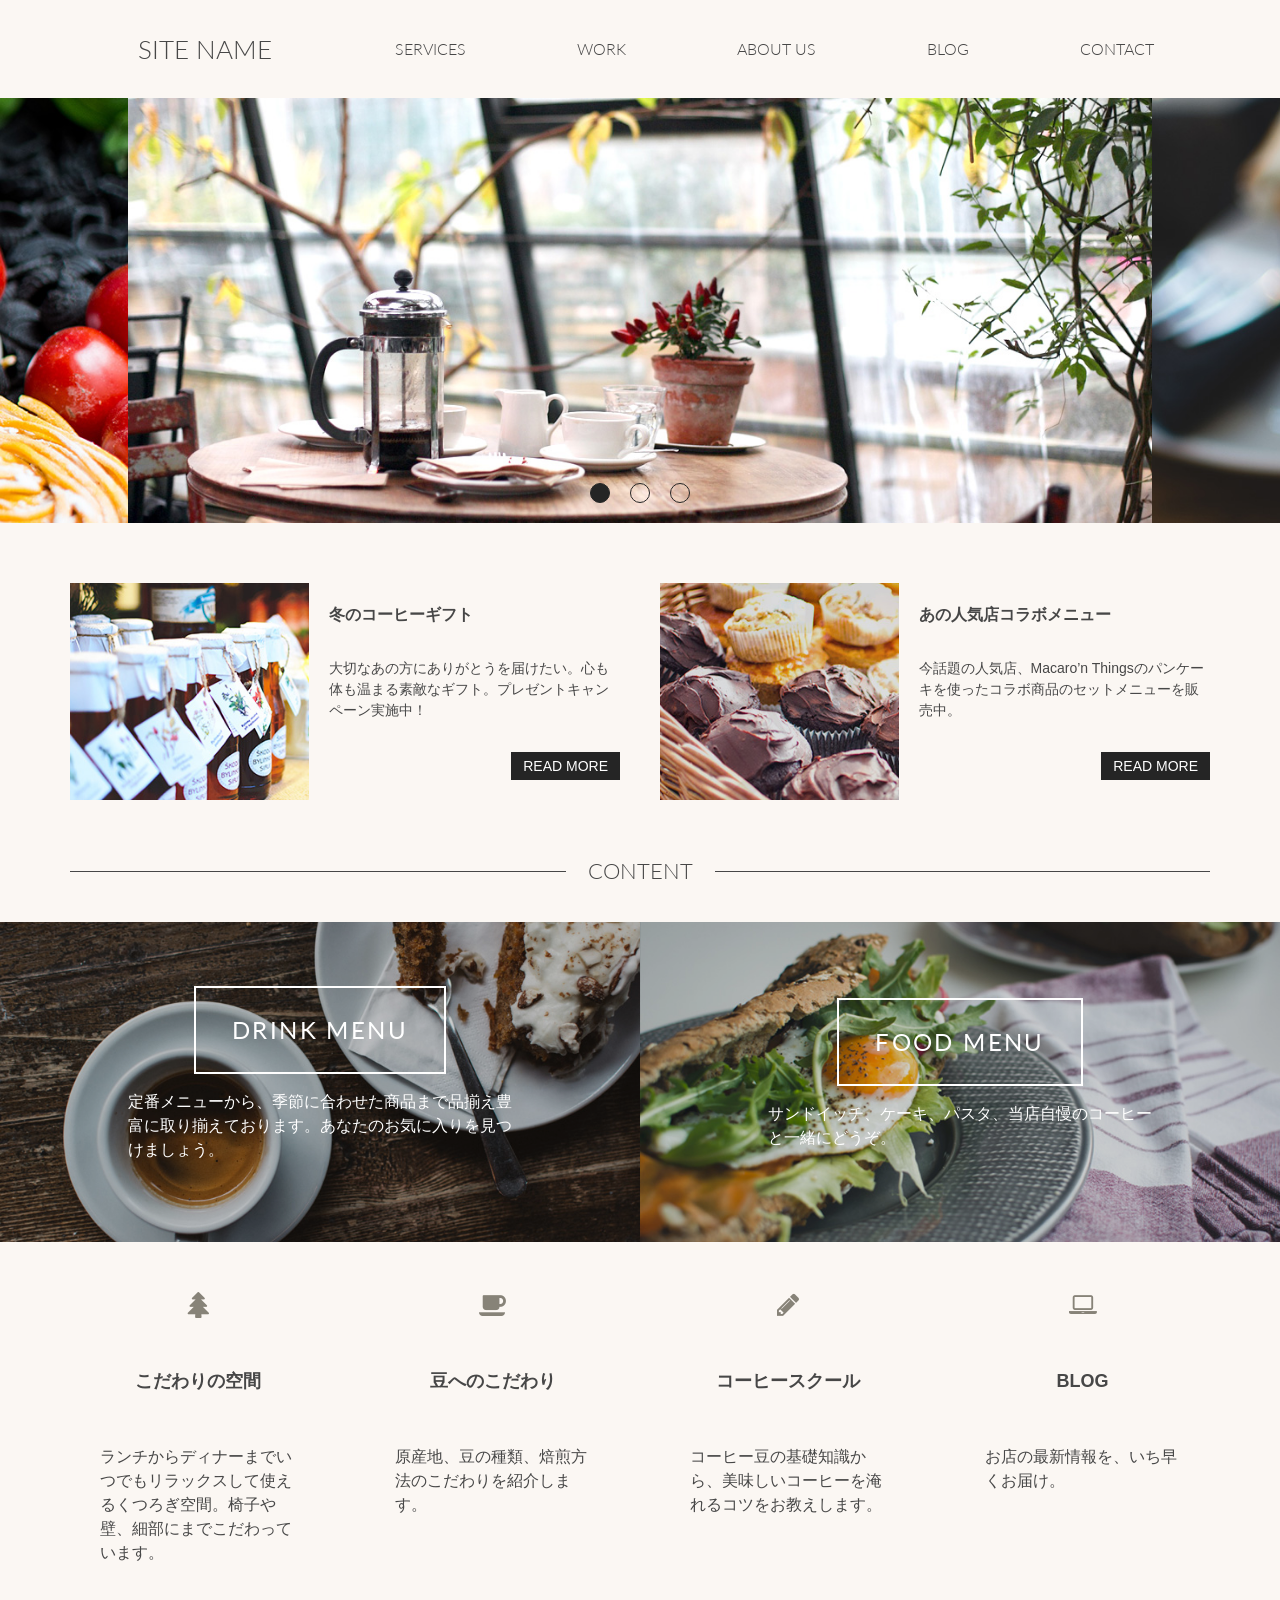
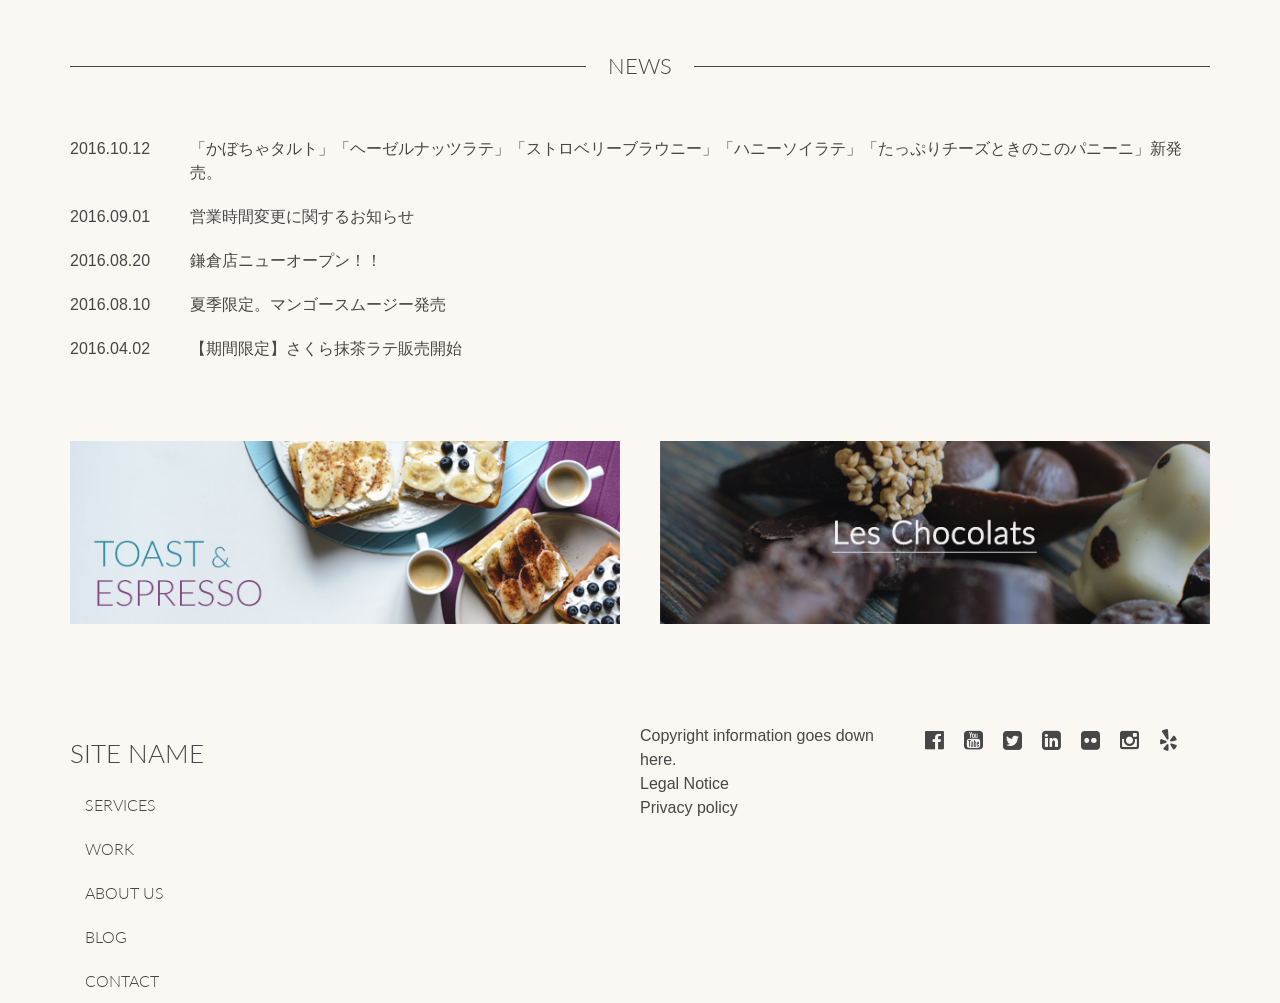
<file: index.html>
<!DOCTYPE html>
<html lang="ja">
<head>
    <meta charset="UTF-8">
    <meta name="viewport" content="width=device-width, initial-scale=1">
    <title>Css Cafe</title>
    <link rel="stylesheet" href="./style.css">
</head>
<body>

<div id="wrapper"class="SpMenu__wrapper">
    <div id="overlay" class="SpMenu__overlay"></div>
    <header class="Header l-column">
        <div id="menu-button" class="Header__button"><span class="fa fa-bars"></span></div>
        <div class="Header__head">
            <h1 class="logo">Site Name</h1>
        </div>
        <nav class="Header__body SpMenu">
            <ul class="Menu">
                <li><a class="Menu__item" href="#">Services</a></li>
                <li><a class="Menu__item" href="#">Work</a></li>
                <li><a class="Menu__item" href="#">About us</a></li>
                <li><a class="Menu__item" href="#">Blog</a></li>
                <li><a class="Menu__item" href="#">Contact</a></li>
            </ul>
        </nav>
    </header>

    <div class="ImageSlide Section">
        <ul id="Slide" class="ImageSlide__main">
            <li class="ImageSlide__item js-slide-item">
                <a href="#"><img class="ImageSlide__image" src="./images/top/slide1.jpg" alt="about our tea" width="1180" height="490"></a>
            </li>
            <li class="ImageSlide__item js-slide-item">
                <a href="#"><img class="ImageSlide__image" src="./images/top/slide2.jpg" alt="about our coffee" width="1180" height="490"></a>
            </li>
            <li class="ImageSlide__item js-slide-item">
                <a href="#"><img class="ImageSlide__image" src="./images/top/slide3.jpg" alt="about our foods" width="1180" height="490"></a>
            </li>
        </ul>
        <div class="ImageSlide__sub">
            <span class="ImageSlide__dot js-slide-point">image1</span>
            <span class="ImageSlide__dot js-slide-point">image2</span>
            <span class="ImageSlide__dot js-slide-point">image3</span>
        </div>
    </div>

    <section class="Section l-column">
        <div class="l-row">
            <div class="EntryPanel l-halfColumn">
                <div class="EntryPanel__sub">
                    <img class="EntryPanel__thumb" src="./images/top/entry1.jpg" alt="">
                </div>
                <div class="EntryPanel__main">
                    <h3 class="EntryPanel__head">冬のコーヒーギフト</h3>
                    <div class="EntryPanel__body">
                        大切なあの方にありがとうを届けたい。心も体も温まる素敵なギフト。プレゼントキャンペーン実施中！
                    </div>
                    <div class="EntryPanel__foot"><a href="" class="button">READ MORE</a></div>
                </div>
            </div>
            <div class="EntryPanel l-halfColumn">
                <div class="EntryPanel__sub">
                    <img class="EntryPanel__thumb" src="./images/top/entry2.jpg" alt="">
                </div>
                <div class="EntryPanel__main">
                    <h3 class="EntryPanel__head">あの人気店コラボメニュー</h3>
                    <div class="EntryPanel__body">
                        今話題の人気店、Macaro’n Thingsのパンケーキを使ったコラボ商品のセットメニューを販売中。
                    </div>
                    <div class="EntryPanel__foot"><a href="" class="button">READ MORE</a></div>
                </div>
            </div>
        </div>
    </section>

    <section class="Section">
        <h2 class="sectionLabel  l-column">Content</h2>
        <div class="Section__item l-row">
            <div class="l-halfTile  IndexPage__drinkMenu">
                <a href="#" class="OverlayPanel">
                    <h3 class="OverlayPanel__head">Drink Menu</h3>
                    <p class="OverlayPanel__body">
                        定番メニューから、季節に合わせた商品まで品揃え豊富に取り揃えております。あなたのお気に入りを見つけましょう。
                    </p>
                </a>
            </div>
            <div class="l-halfTile  IndexPage__foodMenu">
                <a href="#" class="OverlayPanel">
                    <h3 class="OverlayPanel__head">Food Menu</h3>
                    <p class="OverlayPanel__body">
                        サンドイッチ、ケーキ、パスタ、当店自慢のコーヒーと一緒にどうぞ。
                    </p>
                </a>
            </div>
        </div>

        <div class="Section__item l-column">
            <div class="l-row">
                <a class="IconPanel  l-quaterColumn">
                    <span class="IconPanel__icon  fa fa-tree"></span>
                    <h3 class="IconPanel__head">こだわりの空間</h3>
                    <p class="IconPanel__body">
                        ランチからディナーまでいつでもリラックスして使えるくつろぎ空間。椅子や壁、細部にまでこだわっています。
                    </p>
                </a>
                <a class="IconPanel  l-quaterColumn">
                    <span class="IconPanel__icon  fa fa-coffee"></span>
                    <h3 class="IconPanel__head">豆へのこだわり</h3>
                    <p class="IconPanel__body">
                        原産地、豆の種類、焙煎方法のこだわりを紹介します。
                    </p>
                </a>
                <a class="IconPanel  l-quaterColumn">
                    <span class="IconPanel__icon  fa fa-pencil"></span>
                    <h3 class="IconPanel__head">コーヒースクール</h3>
                    <p class="IconPanel__body">
                        コーヒー豆の基礎知識から、美味しいコーヒーを淹れるコツをお教えします。
                    </p>
                </a>
                <a class="IconPanel  l-quaterColumn">
                    <span class="IconPanel__icon  fa fa-laptop"></span>
                    <h3 class="IconPanel__head">BLOG</h3>
                    <p class="IconPanel__body">
                        お店の最新情報を、いち早くお届け。
                    </p>
                </a>
            </div>
        </div>
    </section>

    <section class="Section l-column">
        <h2 class="sectionLabel">News</h2>
        <ol class="NewsList">
            <li class="NewsList__item">
                <time class="NewsList__head" datatime="2016-10-12">2016.10.12</time>
                <span class="NewsList__body">「かぼちゃタルト」「ヘーゼルナッツラテ」「ストロベリーブラウニー」「ハニーソイラテ」「たっぷりチーズときのこのパニーニ」新発売。</span>
            </li>
            <li class="NewsList__item">
                <time class="NewsList__head" datatime="2016-09-01">2016.09.01</time>
                <span class="NewsList__body">営業時間変更に関するお知らせ</span>
            </li>
        
            <li class="NewsList__item">
                <time class="NewsList__head" datatime="2016-8-20">2016.08.20</time>
                <span class="NewsList__body">鎌倉店ニューオープン！！</span>
            </li>
            <li class="NewsList__item">
                <time class="NewsList__head" datatime="2016-08-10">2016.08.10</time>
                <span class="NewsList__body">夏季限定。マンゴースムージー発売</span>
            </li>
            <li class="NewsList__item">
                <time class="NewsList__head" datatime="2016-04-02">2016.04.02</time>
                <span class="NewsList__body">【期間限定】さくら抹茶ラテ販売開始</span>
            </li>
        </ol>
    </section>
    
    <div class="l-column u-mt60px u-mb100px">
        <div class="l-row">
            <a href="#" class="l-halfColumn">
                <img src="./images/top/top_banner_1.jpg" class="l-fitImg" alt="Dummy banner">
            </a>
            <a href="#" class="l-halfColumn">
                <img src="./images/top/top_banner_2.jpg" class="l-fitImg" alt="Dummy banner">
            </a>
        </div>
    </div>

    <footer class="">
        <div class="l-row l-column">
            <div class="Footer__head">
                <a href="./" class="logo">Site Name</a>
                <ul class="Menu Menu--sub">
                    <li><a class="Menu__item" href="#">Services</a></li>
                    <li><a class="Menu__item" href="#">Work</a></li>
                    <li><a class="Menu__item" href="#">About us</a></li>
                    <li><a class="Menu__item" href="#">Blog</a></li>
                    <li><a class="Menu__item" href="#">Contact</a></li>
                </ul>
            </div>
            <div class="Footer__body">
                <p>Copyright information goes down here.</p>
                <p><a href="#">Legal Notice</a></p>
                <p><a href="#">Privacy policy</a></p>
            </div>
            <ul class="Footer__foot  SNS">
                <li class="SNS__item"><a class="SNS__link  fa fa-facebook-official" href="#"><span class="SNS__text">Facebook</span></a></li>
                <li class="SNS__item"><a class="SNS__link  fa fa-youtube-square" href="#"><span class="SNS__text">Youtube</span></a></li>
                <li class="SNS__item"><a class="SNS__link  fa fa-twitter-square" href="#"><span class="SNS__text">Twitter</span></a></li>
                <li class="SNS__item"><a class="SNS__link  fa fa-linkedin-square" href="#"><span class="SNS__text">LinkedIn</span></a></li>
                <li class="SNS__item"><a class="SNS__link  fa fa-flickr" href="#"><span class="SNS__text">Flickr</span></a></li>
                <li class="SNS__item"><a class="SNS__link  fa fa-instagram" href="#"><span class="SNS__text">Instagram</span></a></li>
                <li class="SNS__item"><a class="SNS__link  fa fa-yelp" href="#"><span class="SNS__text">Yelp</span></a></li>
            </ul>
        </div>
    </footer>

</div>

<script src="./main.min.js"></script>
<script>
    imageSlide('Slide', 2);
</script>
</body>
</html>
</file>
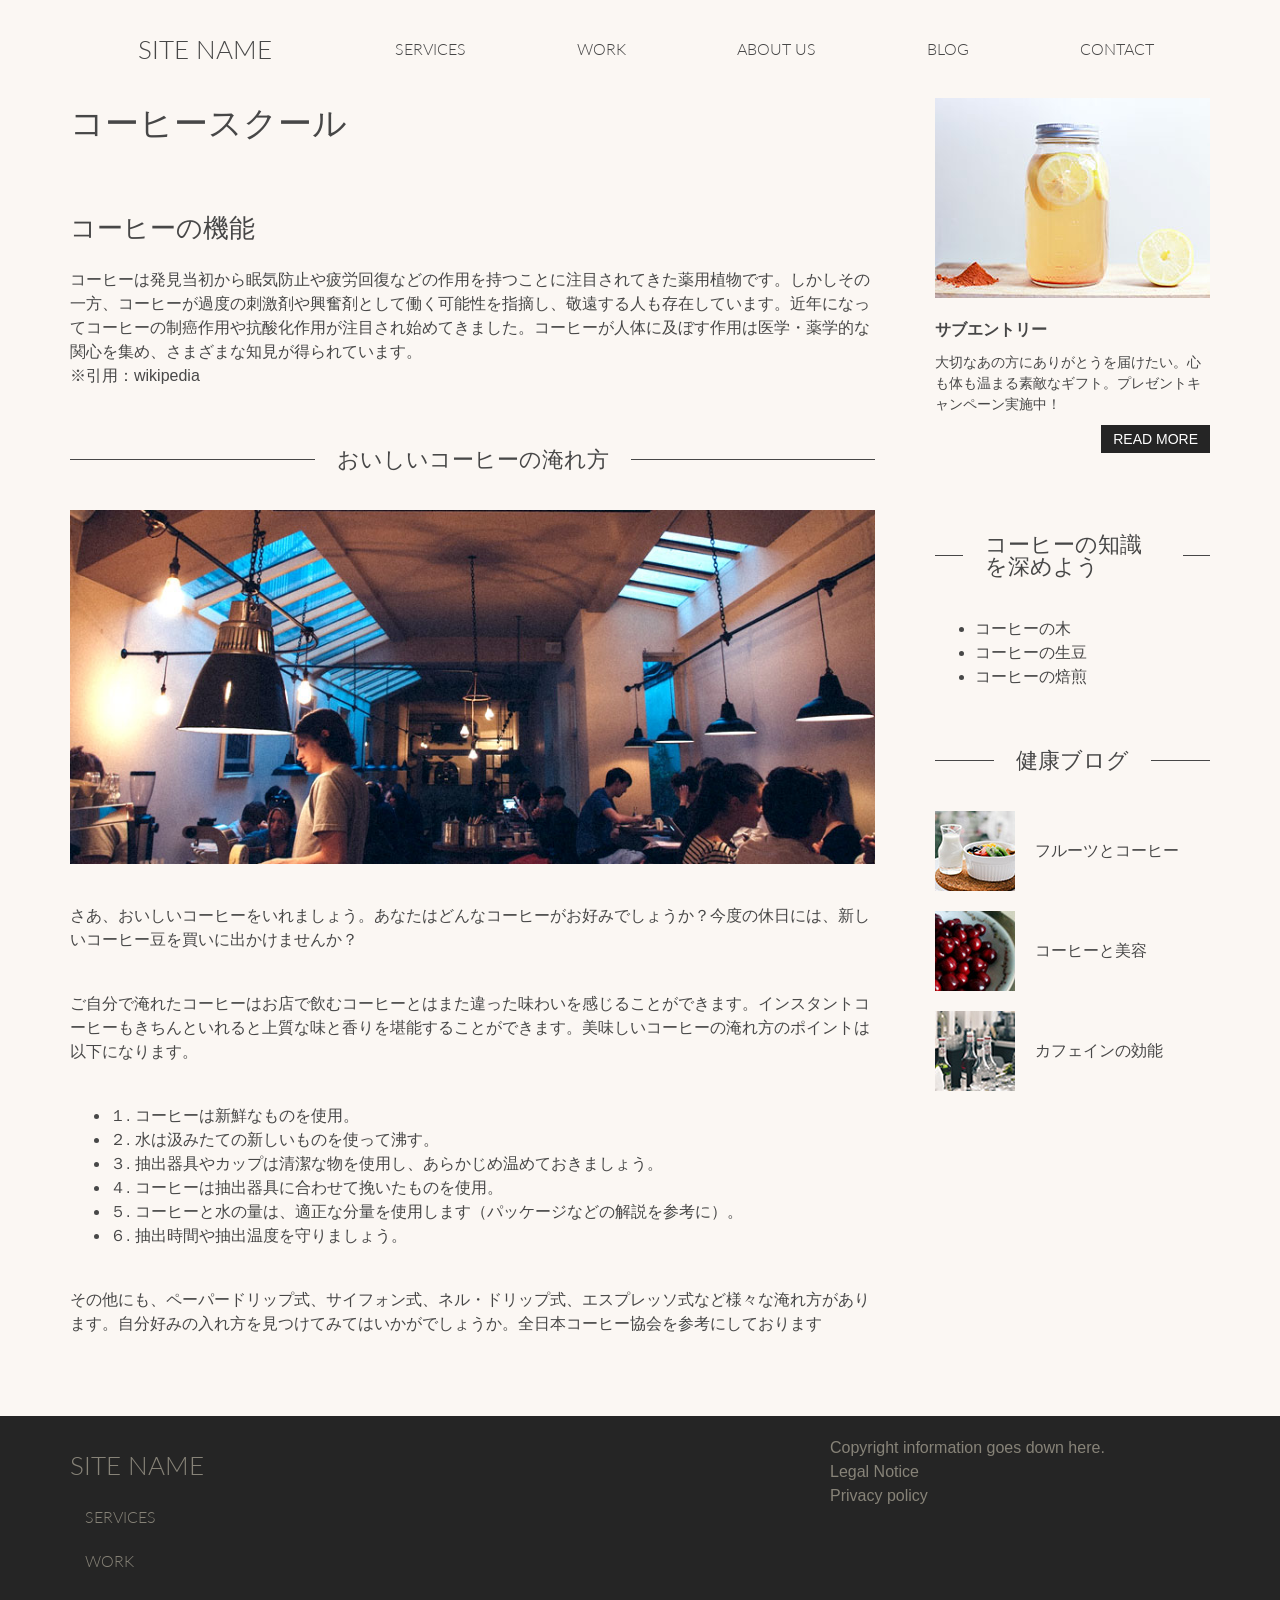
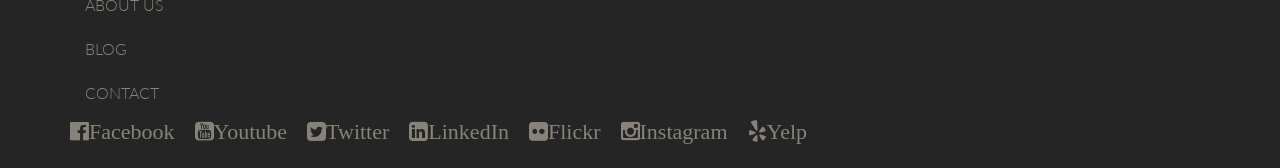
<file: article.html>
<!DOCTYPE html>
<html lang="ja">
<head>
    <meta charset="UTF-8">
    <meta name="viewport" content="width=device-width, initial-scale=1">
    <title>Css Cafe</title>
    <link rel="stylesheet" href="./style.css">
</head>
<body>
<div id="wrapper" class="SpMenu__wrapper">
    <div id="overlay" class="SpMenu__overlay"></div>
    <header class="Header  l-column">
        <div id="menu-button" class="Header__button"><span class="fa fa-bars"></span></div>
        <div class="Header__head">
            <h1 class="logo">Site Name</h1>
        </div>
        <nav class="Header__body  SpMenu">
            <ul class="Menu">
                <li><a class="Menu__item" href="#">Services</a></li>
                <li><a class="Menu__item" href="#">Work</a></li>
                <li><a class="Menu__item" href="#">About us</a></li>
                <li><a class="Menu__item" href="#">Blog</a></li>
                <li><a class="Menu__item" href="#">Contact</a></li>
            </ul>
        </nav>
    </header>

    <div class="l-content">
        <article class="Article  l-main">
            <section class="Section">
                <h1 class="articleLabelL">コーヒースクール</h1>
                <h2 class="articleLabelM">コーヒーの機能</h2>
                <p class="Article__text">コーヒーは発見当初から眠気防止や疲労回復などの作用を持つことに注目されてきた薬用植物です。しかしその一方、コーヒーが過度の刺激剤や興奮剤として働く可能性を指摘し、敬遠する人も存在しています。近年になってコーヒーの制癌作用や抗酸化作用が注目され始めてきました。コーヒーが人体に及ぼす作用は医学・薬学的な関心を集め、さまざまな知見が得られています。<br>※引用：wikipedia</p>

                 <h3 class="sectionLabel">おいしいコーヒーの淹れ方</h3>

                 <img class="Article__image" src="./images/article/article1.jpg" alt=""  width="865" height="380">
                <p class="Article__text">さあ、おいしいコーヒーをいれましょう。あなたはどんなコーヒーがお好みでしょうか？今度の休日には、新しいコーヒー豆を買いに出かけませんか？</p>
                <p class="Article__text">ご自分で淹れたコーヒーはお店で飲むコーヒーとはまた違った味わいを感じることができます。インスタントコーヒーもきちんといれると上質な味と香りを堪能することができます。美味しいコーヒーの淹れ方のポイントは以下になります。</p>
                <ol class="textList">
                     <li class="textList__item">１. コーヒーは新鮮なものを使用。</li>
                     <li class="textList__item">２. 水は汲みたての新しいものを使って沸す。</li>
                     <li class="textList__item">３. 抽出器具やカップは清潔な物を使用し、あらかじめ温めておきましょう。</li>
                     <li class="textList__item">４. コーヒーは抽出器具に合わせて挽いたものを使用。</li>
                     <li class="textList__item">５. コーヒーと水の量は、適正な分量を使用します（パッケージなどの解説を参考に）。</li>
                     <li class="textList__item">６. 抽出時間や抽出温度を守りましょう。</li>
                </ol>
                <p class="Article__text">その他にも、<a href="#">ペーパードリップ式</a>、<a href="#">サイフォン式</a>、<a href="#">ネル・ドリップ式</a>、<a href="#">エスプレッソ式</a>など様々な淹れ方があります。自分好みの入れ方を見つけてみてはいかがでしょうか。<a href="http://coffee.ajca.or.jp/">全日本コーヒー協会</a>を参考にしております</p>
            </section>
        </article><!--/.l-main-->

        <div class="l-sub">
          <div class="Section">
              <div class="EntryPanel EntryPanel--vertical">
                  <div class="EntryPanel__sub">
                      <img class="EntryPanel__thumb" src="./images/article/article_entry1.jpg" alt=""  width="275" height="200">
                  </div>
                  <div class="EntryPanel__main">
                      <h3 class="EntryPanel__head">サブエントリー</h3>
                      <div class="EntryPanel__body">
                          大切なあの方にありがとうを届けたい。心も体も温まる素敵なギフト。プレゼントキャンペーン実施中！
                      </div>
                      <div class="EntryPanel__foot"><a href="#" class="button">READ MORE</a></div>
                  </div>
              </div>
          </div>

            <h4 class="sectionLabel">コーヒーの知識を深めよう</h4>
            <ul class="textList">
                <li class="textList__item"><a href="#">コーヒーの木</a></li>
                <li class="textList__item"><a href="#">コーヒーの生豆</a></li>
                <li class="textList__item"><a href="#">コーヒーの焙煎</a></li>
            </ul>

            <h4 class="sectionLabel">健康ブログ</h4>
                <a href="#" class="ThumbnailItem">
                    <img class="ThumbnailItem__thumb" src="./images/article/article_sub1.jpg" alt=""  width="80" height="80">
                    <p class="Thumbnail__text">フルーツとコーヒー</p>
                </a>
                <a href="#" class="ThumbnailItem">
                    <img class="ThumbnailItem__thumb" src="./images/article/article_sub2.jpg" alt=""  width="80" height="80">
                    <p class="Thumbnail__text">コーヒーと美容</p>
                </a>
                <a href="#" class="ThumbnailItem">
                    <img class="ThumbnailItem__thumb" src="./images/article/article_sub3.jpg" alt=""  width="80" height="80">
                    <p class="Thumbnail__text">カフェインの効能</p>
                </a>


        </div><!--/.l-sub-->
    </div>

    <footer class="Footer">
        <div class="l-row l-column">
            <div class="Footer__head">
                <a href="./" class="logo logo--sub">Site Name</a>
                <ul class="Menu Menu--sub">
                    <li><a class="Menu__item" href="#">Services</a></li>
                    <li><a class="Menu__item" href="#">Work</a></li>
                    <li><a class="Menu__item" href="#">About us</a></li>
                    <li><a class="Menu__item" href="#">Blog</a></li>
                    <li><a class="Menu__item" href="#">Contact</a></li>
                </ul>
            </div>
            <div class="Footer__body">
                <p class="u-mb0_5em">Copyright information goes down here.</p>
                <p><a href="#">Legal Notice</a></p>
                <p><a href="#">Privacy policy</a></p>
            </div>
            <ul class="Footer__foot  SNS">
                <li class="SNS__item"><a class="SNS__link  fa fa-facebook-official" href="#"><span class="u-hidden">Facebook</span></a></li>
                <li class="SNS__item"><a class="SNS__link  fa fa-youtube-square" href="#"><span class="u-hidden">Youtube</span></a></li>
                <li class="SNS__item"><a class="SNS__link  fa fa-twitter-square" href="#"><span class="u-hidden">Twitter</span></a></li>
                <li class="SNS__item"><a class="SNS__link  fa fa-linkedin-square" href="#"><span class="u-hidden">LinkedIn</span></a></li>
                <li class="SNS__item"><a class="SNS__link  fa fa-flickr" href="#"><span class="u-hidden">Flickr</span></a></li>
                <li class="SNS__item"><a class="SNS__link  fa fa-instagram" href="#"><span class="u-hidden">Instagram</span></a></li>
                <li class="SNS__item"><a class="SNS__link  fa fa-yelp" href="#"><span class="u-hidden">Yelp</span></a></li>
            </ul>
        </div>
    </footer>
</div>

<script src="./main.min.js"></script>
</body>
</html>
</file>
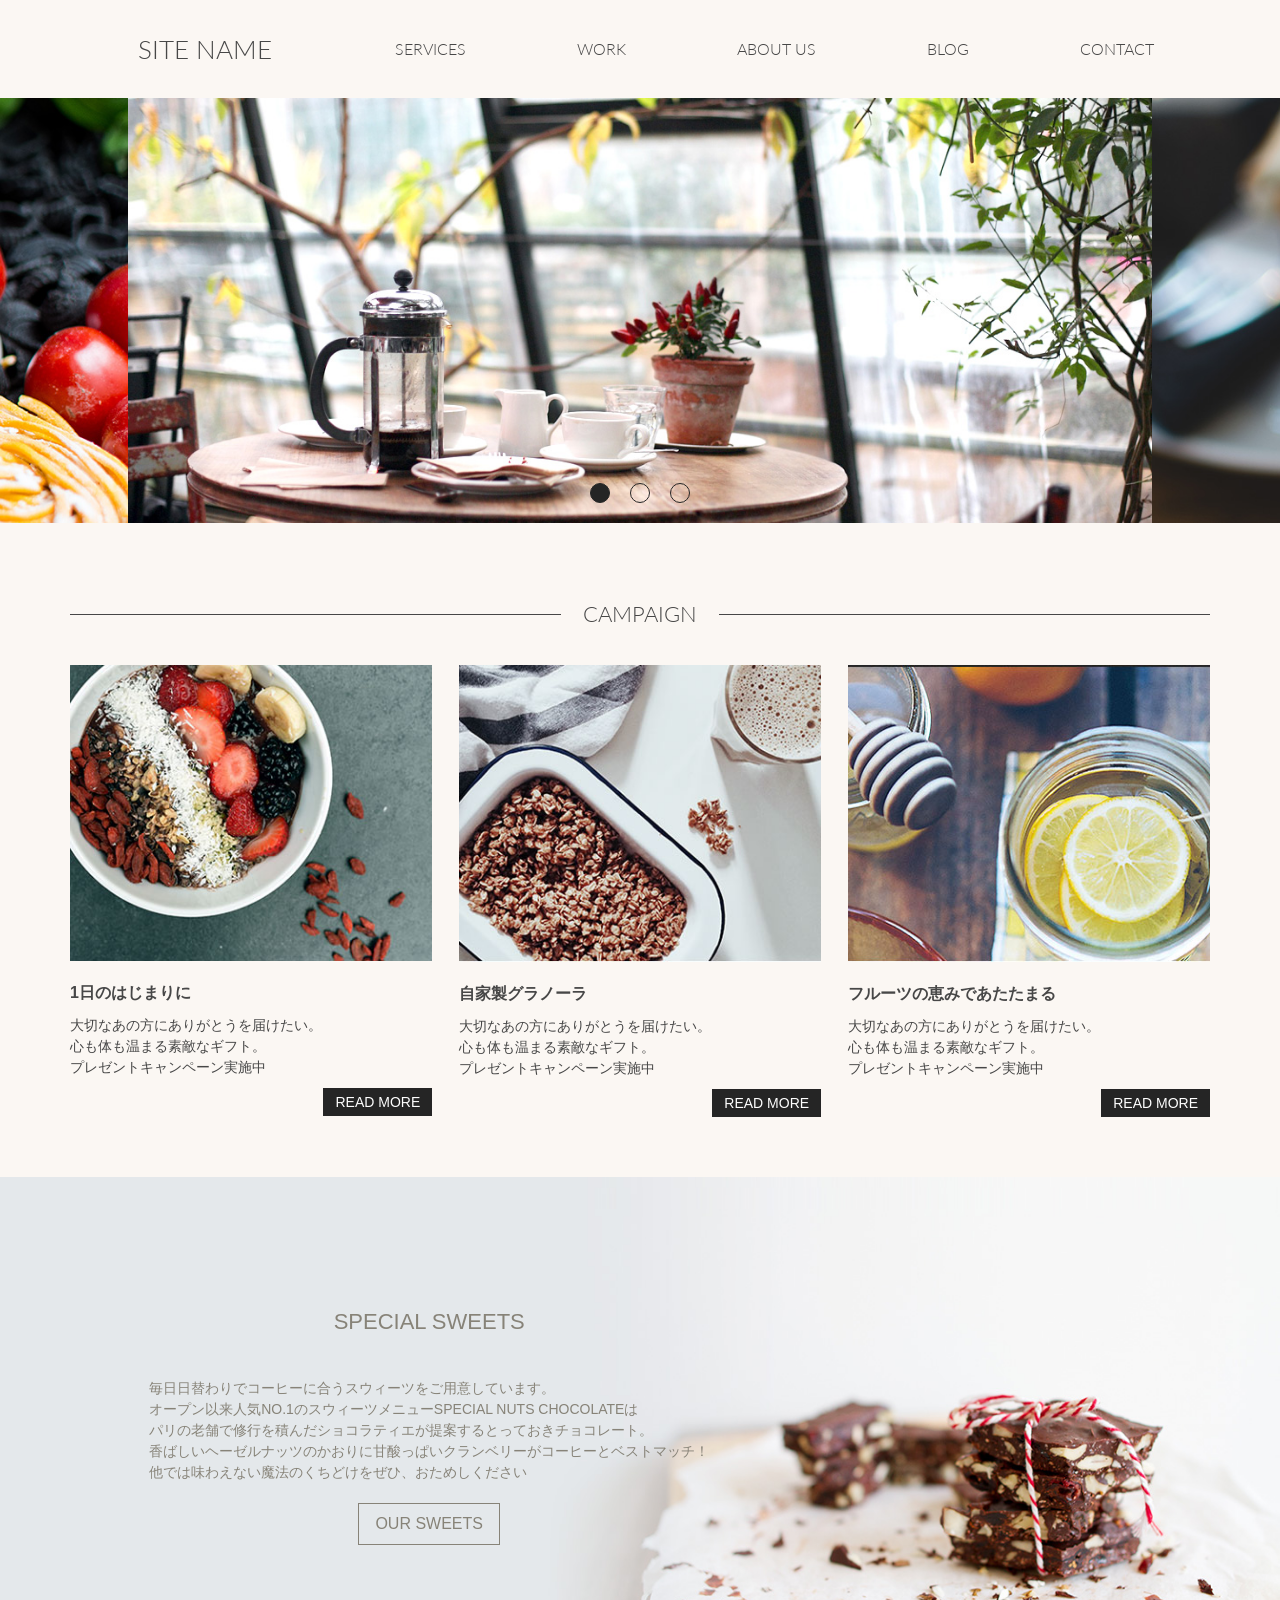
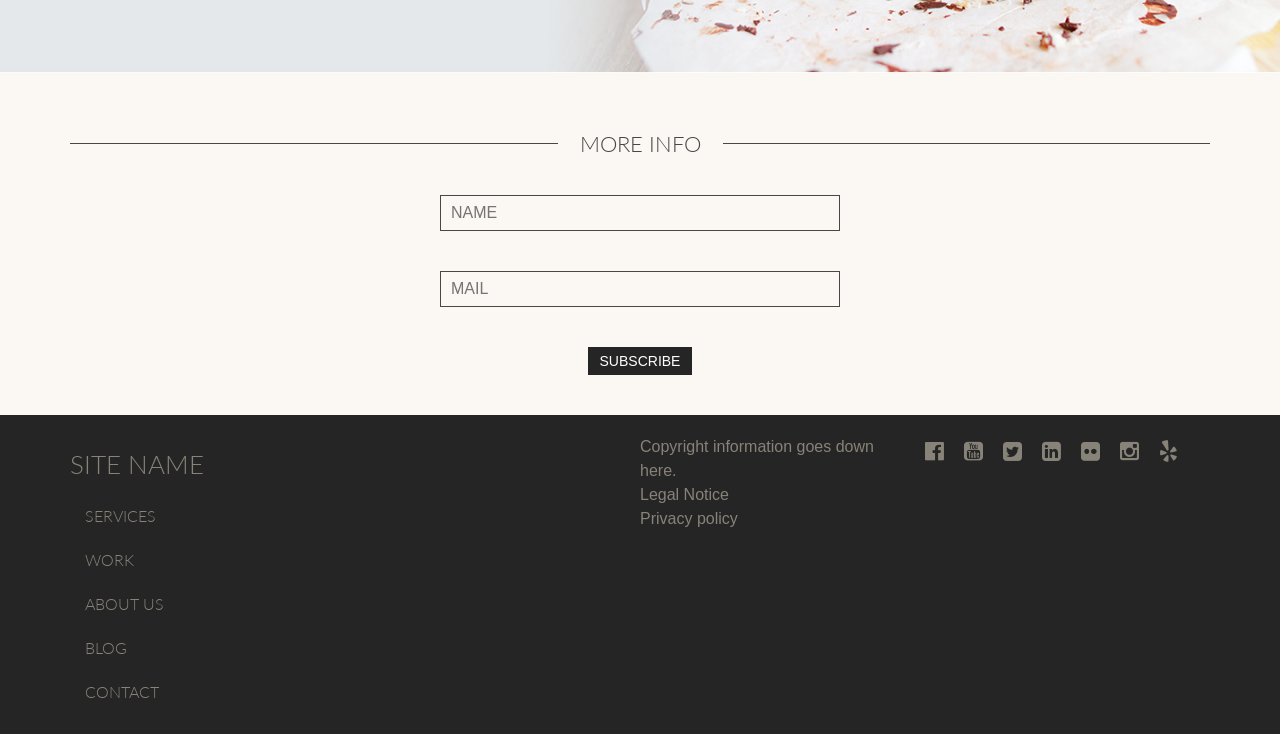
<file: campaign.html>
<!DOCTYPE html>
<html lang="ja">
<head>
    <meta charset="UTF-8">
    <meta name="viewport" content="width=device-width, initial-scale=1">
    <title>Css Cafe</title>
    <link rel="stylesheet" href="./style.css">
</head>
<body>

<div id="wrapper"class="SpMenu__wrapper">
    <div id="overlay" class="SpMenu__overlay"></div>
    <header class="Header l-column">
        <div id="menu-button" class="Header__button"><span class="fa fa-bars"></span></div>
        <div class="Header__head">
            <h1 class="logo">Site Name</h1>
        </div>
        <nav class="Header__body SpMenu">
            <ul class="Menu">
                <li><a class="Menu__item" href="#">Services</a></li>
                <li><a class="Menu__item" href="#">Work</a></li>
                <li><a class="Menu__item" href="#">About us</a></li>
                <li><a class="Menu__item" href="#">Blog</a></li>
                <li><a class="Menu__item" href="#">Contact</a></li>
            </ul>
        </nav>
    </header>

    <div class="ImageSlide Section">
        <ul id="Slide" class="ImageSlide__main">
            <li class="ImageSlide__item js-slide-item">
                <a href="#"><img class="ImageSlide__image" src="./images/top/slide1.jpg" alt="about our tea" width="1180" height="490"></a>
            </li>
            <li class="ImageSlide__item js-slide-item">
                <a href="#"><img class="ImageSlide__image" src="./images/top/slide2.jpg" alt="about our coffee" width="1180" height="490"></a>
            </li>
            <li class="ImageSlide__item js-slide-item">
                <a href="#"><img class="ImageSlide__image" src="./images/top/slide3.jpg" alt="about our foods" width="1180" height="490"></a>
            </li>
        </ul>
        <div class="ImageSlide__sub">
            <span class="ImageSlide__dot js-slide-point">image1</span>
            <span class="ImageSlide__dot js-slide-point">image2</span>
            <span class="ImageSlide__dot js-slide-point">image3</span>
        </div>
    </div>

    <section class="Section l-column">
        <h2 class="sectionLabel">CAMPAIGN</h2>
        <div class="l-row">
            <section class="EntryPanel EntryPanel--vertical  l-tripartitionColumn">
                <div class="EntryPanel__sub">
                    <img class="EntryPanel__thumb" src="./images/campaign/cp_entry1.jpg" alt="フルーツとグラノーラ">
                </div>
                <div class="EntryPanel__main">
                    <h3 class="EntryPanel__head">1日のはじまりに</h3>
                    <div class="EntryPanel__body">
                        大切なあの方にありがとうを届けたい。<br>心も体も温まる素敵なギフト。<br>プレゼントキャンペーン実施中
                    </div>
                    <div class="EntryPanel__foot"><a href="#" class="button">READ MORE</a></div>
                </div>
            </section>
            <section class="EntryPanel EntryPanel--vertical  l-tripartitionColumn">
                <div class="EntryPanel__sub">
                    <img class="EntryPanel__thumb" src="./images/campaign/cp_entry2.jpg" alt="自家製グラノーラとカフェオレ">
                </div>
                <div class="EntryPanel__main">
                    <h3 class="EntryPanel__head">自家製グラノーラ</h3>
                    <div class="EntryPanel__body">
                        大切なあの方にありがとうを届けたい。<br>心も体も温まる素敵なギフト。<br>プレゼントキャンペーン実施中
                    </div>
                    <div class="EntryPanel__foot"><a href="#" class="button">READ MORE</a></div>
                </div>
            </section>
            <section class="EntryPanel EntryPanel--vertical  l-tripartitionColumn">
                <div class="EntryPanel__sub">
                    <img class="EntryPanel__thumb" src="./images/campaign/cp_entry3.jpg" alt="自家製レモネード">
                </div>
                <div class="EntryPanel__main">
                    <h3 class="EntryPanel__head">フルーツの恵みであたたまる</h3>
                    <div class="EntryPanel__body">
                        大切なあの方にありがとうを届けたい。<br>心も体も温まる素敵なギフト。<br>プレゼントキャンペーン実施中
                    </div>
                    <div class="EntryPanel__foot"><a href="#" class="button">READ MORE</a></div>
                </div>
            </section>
        </div>
    </section>

    <section class="Section">
        <div class="Section__items  Campaign__sweets">
            <div class="Campaign__sweets__main">
                <h2 class="Campaign__sweets__head">Special Sweets</h2>
                <div class="Campaign__sweets__body">
                    <p>毎日日替わりでコーヒーに合うスウィーツをご用意しています。</p>
                    <p>オープン以来人気NO.1のスウィーツメニューSPECIAL NUTS CHOCOLATEは<br>パリの老舗で修行を積んだショコラティエが提案するとっておきチョコレート。</p>
                    <p>香ばしいヘーゼルナッツのかおりに甘酸っぱいクランベリーがコーヒーとベストマッチ！</p>
                    <p>他では味わえない魔法のくちどけをぜひ、おためしください</p>
                </div>
                <a href="#" class="Campaign__sweets__button">OUR SWEETS</a>
            </div>
        </div>
    </section>

  <section class="Section l-column">
    <h2 class="sectionLabel">More Info</h2>
    <form action="campaign_submit" method="get" accept-charset="utf-8" class="Form" aria-label="メールマガジン登録フォーム">
      <input type="text" name="name" placeholder="NAME" size="40" class="Form__input">
      <input type="text" name="mail" placeholder="MAIL" size="40" class="Form__input">
      <button type="submit" value="SUBSCRIBE" class="button Form__button">SUBSCRIBE</button>
    </form>
  </section>

    <footer class="Footer">
        <div class="l-row l-column">
            <div class="Footer__head">
                <a href="./" class="logo">Site Name</a>
                <ul class="Menu Menu--sub">
                    <li><a class="Menu__item" href="#">Services</a></li>
                    <li><a class="Menu__item" href="#">Work</a></li>
                    <li><a class="Menu__item" href="#">About us</a></li>
                    <li><a class="Menu__item" href="#">Blog</a></li>
                    <li><a class="Menu__item" href="#">Contact</a></li>
                </ul>
            </div>
            <div class="Footer__body">
                <p>Copyright information goes down here.</p>
                <p><a href="#">Legal Notice</a></p>
                <p><a href="#">Privacy policy</a></p>
            </div>
            <ul class="Footer__foot  SNS">
                <li class="SNS__item"><a class="SNS__link  fa fa-facebook-official" href="#"><span class="SNS__text">Facebook</span></a></li>
                <li class="SNS__item"><a class="SNS__link  fa fa-youtube-square" href="#"><span class="SNS__text">Youtube</span></a></li>
                <li class="SNS__item"><a class="SNS__link  fa fa-twitter-square" href="#"><span class="SNS__text">Twitter</span></a></li>
                <li class="SNS__item"><a class="SNS__link  fa fa-linkedin-square" href="#"><span class="SNS__text">LinkedIn</span></a></li>
                <li class="SNS__item"><a class="SNS__link  fa fa-flickr" href="#"><span class="SNS__text">Flickr</span></a></li>
                <li class="SNS__item"><a class="SNS__link  fa fa-instagram" href="#"><span class="SNS__text">Instagram</span></a></li>
                <li class="SNS__item"><a class="SNS__link  fa fa-yelp" href="#"><span class="SNS__text">Yelp</span></a></li>
            </ul>
        </div>
    </footer>

</div>

<script src="./main.min.js"></script>
<script>
    imageSlide('Slide', 2);
</script>
</body>
</html>
</file>
<file: style.css>
@charset "UTF-8";
@import url(https://fonts.googleapis.com/css?family=Lato:400,300);
/*! sanitize.css v3.2.0 | CC0 1.0 Public Domain | github.com/10up/sanitize.css */
/*
 * Normalization
 */
audio:not([controls]) {
  display: none;
  /* Chrome 44-, iOS 8+, Safari 9+ */ }

button {
  -webkit-appearance: button;
  /* iOS 8+ */
  overflow: visible;
  /* Internet Explorer 11- */ }

details {
  display: block;
  /* Edge 12+, Firefox 40+, Internet Explorer 11-, Windows Phone 8.1+ */ }

html {
  -ms-overflow-style: -ms-autohiding-scrollbar;
  /* Edge 12+, Internet Explorer 11- */
  overflow-y: scroll;
  /* All browsers without overlaying scrollbars */
  -webkit-text-size-adjust: 100%;
  /* iOS 8+ */ }

input {
  -webkit-border-radius: 0; }

input[type="button"],
input[type="reset"],
input[type="submit"] {
  -webkit-appearance: button;
  /* iOS 8+ */ }

input[type="number"] {
  width: auto;
  /* Firefox 36+ */ }

input[type="search"] {
  -webkit-appearance: textfield;
  /* Chrome 45+, Safari 9+ */ }

input[type="search"]::-webkit-search-cancel-button,
input[type="search"]::-webkit-search-decoration {
  -webkit-appearance: none;
  /* Chrome 45+, Safari 9+ */ }

main {
  display: block;
  /* Android 4.3-, Internet Explorer 11-, Windows Phone 8.1+ */ }

pre {
  overflow: auto;
  /* Internet Explorer 11- */ }

progress {
  display: inline-block;
  /* Internet Explorer 11-, Windows Phone 8.1+ */ }

small {
  font-size: 75%;
  /* All browsers */ }

summary {
  display: block;
  /* Firefox 40+, Internet Explorer 11-, Windows Phone 8.1+ */ }

svg:not(:root) {
  overflow: hidden;
  /* Internet Explorer 11- */ }

template {
  display: none;
  /* Android 4.3-, Internet Explorer 11-, iOS 7-, Safari 7-, Windows Phone 8.1+ */ }

textarea {
  overflow: auto;
  /* Edge 12+, Internet Explorer 11- */ }

[hidden] {
  display: none;
  /* Internet Explorer 10- */ }

/*
 * Universal inheritance
 */
*,
:before,
:after {
  box-sizing: inherit; }

* {
  font-size: inherit;
  line-height: inherit; }

:before,
:after {
  text-decoration: inherit;
  vertical-align: inherit; }

/*
 * Opinionated defaults
 */
/* specify the border style and width of all elements */
*,
:before,
:after {
  border-style: solid;
  border-width: 0; }

/* specify the core styles of all elements */
* {
  background-repeat: no-repeat;
  margin: 0;
  padding: 0; }

/* specify the root styles of the document */
:root {
  background-color: #ffffff;
  box-sizing: border-box;
  color: #000000;
  cursor: default;
  font: 100%/1.5 sans-serif; }

/* specify the text decoration of anchors */
a {
  text-decoration: none; }

/* specify the alignment of media elements */
audio,
canvas,
iframe,
img,
svg,
video {
  vertical-align: middle; }

/* specify the background color of form elements */
button,
input,
select,
textarea {
  background-color: transparent; }

/* specify the inherited color and font of form elements */
button,
input,
select,
textarea {
  color: inherit;
  font-family: inherit;
  font-style: inherit;
  font-weight: inherit; }

/* specify the minimum height of form elements */
button,
[type="button"],
[type="date"],
[type="datetime"],
[type="datetime-local"],
[type="email"],
[type="month"],
[type="number"],
[type="password"],
[type="reset"],
[type="search"],
[type="submit"],
[type="tel"],
[type="text"],
[type="time"],
[type="url"],
[type="week"],
select,
textarea {
  min-height: 1.5em; }

/* specify the font family of code elements */
code,
kbd,
pre,
samp {
  font-family: monospace, monospace; }

/* specify the list style of nav lists */
nav ol,
nav ul {
  list-style: none; }

/* specify the standard appearance of selects */
select {
  -moz-appearance: none;
  /* Firefox 40+ */
  -webkit-appearance: none; }

select::-ms-expand {
  display: none;
  /* Edge 12+, Internet Explorer 11- */ }

select::-ms-value {
  color: currentColor;
  /* Edge 12+, Internet Explorer 11- */ }

/* specify the border styling of tables */
table {
  border-collapse: collapse;
  border-spacing: 0; }

/* specify the resizability of textareas */
textarea {
  resize: vertical; }

/* specify the background color, font color, and drop shadow of text selections */
::-moz-selection {
  background-color: #b3d4fc;
  /* required when declaring ::selection */
  color: #ffffff;
  text-shadow: none; }

::selection {
  background-color: #b3d4fc;
  /* required when declaring ::selection */
  color: #ffffff;
  text-shadow: none; }

/* specify the progress cursor of updating elements */
[aria-busy="true"] {
  cursor: progress; }

/* specify the pointer cursor of trigger elements */
[aria-controls] {
  cursor: pointer; }

/* specify the unstyled cursor of disabled, not-editable, or otherwise inoperable elements */
[aria-disabled] {
  cursor: default; }

/* specify the style of visually hidden yet accessible elements */
[hidden][aria-hidden="false"] {
  clip: rect(0 0 0 0);
  display: inherit;
  position: absolute; }

[hidden][aria-hidden="false"]:focus {
  clip: auto; }

/* remove delay from tapping on clickable elements */
a,
area,
button,
input,
label,
select,
textarea,
[tabindex] {
  -ms-touch-action: manipulation;
  touch-action: manipulation; }

/*# sourceMappingURL=sanitize.css.map */
:root, html, body {
  background-color: #fbf7f3;
  color: #474747;
  width: 100%; }

* {
  box-sizing: border-box; }

li {
  list-style-type: none; }

a {
  color: #474747; }

a:hover {
  text-decoration: none;
  color: #878378; }

/*!
 *  Font Awesome 4.6.1 by @davegandy - http://fontawesome.io - @fontawesome
 *  License - http://fontawesome.io/license (Font: SIL OFL 1.1, CSS: MIT License)
 */
/* FONT PATH
 * -------------------------- */
@font-face {
  font-family: 'FontAwesome';
  src: url("./fonts/fontawesome-webfont.eot?v=4.6.1");
  src: url("./fonts/fontawesome-webfont.eot?#iefix&v=4.6.1") format("embedded-opentype"), url("./fonts/fontawesome-webfont.woff2?v=4.6.1") format("woff2"), url("./fonts/fontawesome-webfont.woff?v=4.6.1") format("woff"), url("./fonts/fontawesome-webfont.ttf?v=4.6.1") format("truetype"), url("./fonts/fontawesome-webfont.svg?v=4.6.1#fontawesomeregular") format("svg");
  font-weight: normal;
  font-style: normal; }

.fa {
  display: inline-block;
  font: normal normal normal 14px/1 FontAwesome;
  font-size: inherit;
  text-rendering: auto;
  -webkit-font-smoothing: antialiased;
  -moz-osx-font-smoothing: grayscale; }

/* makes the font 33% larger relative to the icon container */
.fa-lg {
  font-size: 1.33333em;
  line-height: 0.75em;
  vertical-align: -15%; }

.fa-2x {
  font-size: 2em; }

.fa-3x {
  font-size: 3em; }

.fa-4x {
  font-size: 4em; }

.fa-5x {
  font-size: 5em; }

.fa-fw {
  width: 1.28571em;
  text-align: center; }

.fa-ul {
  padding-left: 0;
  margin-left: 2.14286em;
  list-style-type: none; }
  .fa-ul > li {
    position: relative; }

.fa-li {
  position: absolute;
  left: -2.14286em;
  width: 2.14286em;
  top: 0.14286em;
  text-align: center; }
  .fa-li.fa-lg {
    left: -1.85714em; }

.fa-border {
  padding: .2em .25em .15em;
  border: solid 0.08em #eee;
  border-radius: .1em; }

.fa-pull-left {
  float: left; }

.fa-pull-right {
  float: right; }

.fa.fa-pull-left {
  margin-right: .3em; }

.fa.fa-pull-right {
  margin-left: .3em; }

/* Deprecated as of 4.4.0 */
.pull-right {
  float: right; }

.pull-left {
  float: left; }

.fa.pull-left {
  margin-right: .3em; }

.fa.pull-right {
  margin-left: .3em; }

.fa-spin {
  animation: fa-spin 2s infinite linear; }

.fa-pulse {
  animation: fa-spin 1s infinite steps(8); }

@keyframes fa-spin {
  0% {
    transform: rotate(0deg); }
  100% {
    transform: rotate(359deg); } }

.fa-rotate-90 {
  -ms-filter: "progid:DXImageTransform.Microsoft.BasicImage(rotation=1)";
  transform: rotate(90deg); }

.fa-rotate-180 {
  -ms-filter: "progid:DXImageTransform.Microsoft.BasicImage(rotation=2)";
  transform: rotate(180deg); }

.fa-rotate-270 {
  -ms-filter: "progid:DXImageTransform.Microsoft.BasicImage(rotation=3)";
  transform: rotate(270deg); }

.fa-flip-horizontal {
  -ms-filter: "progid:DXImageTransform.Microsoft.BasicImage(rotation=0, mirror=1)";
  transform: scale(-1, 1); }

.fa-flip-vertical {
  -ms-filter: "progid:DXImageTransform.Microsoft.BasicImage(rotation=2, mirror=1)";
  transform: scale(1, -1); }

:root .fa-rotate-90,
:root .fa-rotate-180,
:root .fa-rotate-270,
:root .fa-flip-horizontal,
:root .fa-flip-vertical {
  -webkit-filter: none;
          filter: none; }

.fa-stack {
  position: relative;
  display: inline-block;
  width: 2em;
  height: 2em;
  line-height: 2em;
  vertical-align: middle; }

.fa-stack-1x, .fa-stack-2x {
  position: absolute;
  left: 0;
  width: 100%;
  text-align: center; }

.fa-stack-1x {
  line-height: inherit; }

.fa-stack-2x {
  font-size: 2em; }

.fa-inverse {
  color: #fff; }

/* Font Awesome uses the Unicode Private Use Area (PUA) to ensure screen
   readers do not read off random characters that represent icons */
.fa-glass:before {
  content: ""; }

.fa-music:before {
  content: ""; }

.fa-search:before {
  content: ""; }

.fa-envelope-o:before {
  content: ""; }

.fa-heart:before {
  content: ""; }

.fa-star:before {
  content: ""; }

.fa-star-o:before {
  content: ""; }

.fa-user:before {
  content: ""; }

.fa-film:before {
  content: ""; }

.fa-th-large:before {
  content: ""; }

.fa-th:before {
  content: ""; }

.fa-th-list:before {
  content: ""; }

.fa-check:before {
  content: ""; }

.fa-remove:before,
.fa-close:before,
.fa-times:before {
  content: ""; }

.fa-search-plus:before {
  content: ""; }

.fa-search-minus:before {
  content: ""; }

.fa-power-off:before {
  content: ""; }

.fa-signal:before {
  content: ""; }

.fa-gear:before,
.fa-cog:before {
  content: ""; }

.fa-trash-o:before {
  content: ""; }

.fa-home:before {
  content: ""; }

.fa-file-o:before {
  content: ""; }

.fa-clock-o:before {
  content: ""; }

.fa-road:before {
  content: ""; }

.fa-download:before {
  content: ""; }

.fa-arrow-circle-o-down:before {
  content: ""; }

.fa-arrow-circle-o-up:before {
  content: ""; }

.fa-inbox:before {
  content: ""; }

.fa-play-circle-o:before {
  content: ""; }

.fa-rotate-right:before,
.fa-repeat:before {
  content: ""; }

.fa-refresh:before {
  content: ""; }

.fa-list-alt:before {
  content: ""; }

.fa-lock:before {
  content: ""; }

.fa-flag:before {
  content: ""; }

.fa-headphones:before {
  content: ""; }

.fa-volume-off:before {
  content: ""; }

.fa-volume-down:before {
  content: ""; }

.fa-volume-up:before {
  content: ""; }

.fa-qrcode:before {
  content: ""; }

.fa-barcode:before {
  content: ""; }

.fa-tag:before {
  content: ""; }

.fa-tags:before {
  content: ""; }

.fa-book:before {
  content: ""; }

.fa-bookmark:before {
  content: ""; }

.fa-print:before {
  content: ""; }

.fa-camera:before {
  content: ""; }

.fa-font:before {
  content: ""; }

.fa-bold:before {
  content: ""; }

.fa-italic:before {
  content: ""; }

.fa-text-height:before {
  content: ""; }

.fa-text-width:before {
  content: ""; }

.fa-align-left:before {
  content: ""; }

.fa-align-center:before {
  content: ""; }

.fa-align-right:before {
  content: ""; }

.fa-align-justify:before {
  content: ""; }

.fa-list:before {
  content: ""; }

.fa-dedent:before,
.fa-outdent:before {
  content: ""; }

.fa-indent:before {
  content: ""; }

.fa-video-camera:before {
  content: ""; }

.fa-photo:before,
.fa-image:before,
.fa-picture-o:before {
  content: ""; }

.fa-pencil:before {
  content: ""; }

.fa-map-marker:before {
  content: ""; }

.fa-adjust:before {
  content: ""; }

.fa-tint:before {
  content: ""; }

.fa-edit:before,
.fa-pencil-square-o:before {
  content: ""; }

.fa-share-square-o:before {
  content: ""; }

.fa-check-square-o:before {
  content: ""; }

.fa-arrows:before {
  content: ""; }

.fa-step-backward:before {
  content: ""; }

.fa-fast-backward:before {
  content: ""; }

.fa-backward:before {
  content: ""; }

.fa-play:before {
  content: ""; }

.fa-pause:before {
  content: ""; }

.fa-stop:before {
  content: ""; }

.fa-forward:before {
  content: ""; }

.fa-fast-forward:before {
  content: ""; }

.fa-step-forward:before {
  content: ""; }

.fa-eject:before {
  content: ""; }

.fa-chevron-left:before {
  content: ""; }

.fa-chevron-right:before {
  content: ""; }

.fa-plus-circle:before {
  content: ""; }

.fa-minus-circle:before {
  content: ""; }

.fa-times-circle:before {
  content: ""; }

.fa-check-circle:before {
  content: ""; }

.fa-question-circle:before {
  content: ""; }

.fa-info-circle:before {
  content: ""; }

.fa-crosshairs:before {
  content: ""; }

.fa-times-circle-o:before {
  content: ""; }

.fa-check-circle-o:before {
  content: ""; }

.fa-ban:before {
  content: ""; }

.fa-arrow-left:before {
  content: ""; }

.fa-arrow-right:before {
  content: ""; }

.fa-arrow-up:before {
  content: ""; }

.fa-arrow-down:before {
  content: ""; }

.fa-mail-forward:before,
.fa-share:before {
  content: ""; }

.fa-expand:before {
  content: ""; }

.fa-compress:before {
  content: ""; }

.fa-plus:before {
  content: ""; }

.fa-minus:before {
  content: ""; }

.fa-asterisk:before {
  content: ""; }

.fa-exclamation-circle:before {
  content: ""; }

.fa-gift:before {
  content: ""; }

.fa-leaf:before {
  content: ""; }

.fa-fire:before {
  content: ""; }

.fa-eye:before {
  content: ""; }

.fa-eye-slash:before {
  content: ""; }

.fa-warning:before,
.fa-exclamation-triangle:before {
  content: ""; }

.fa-plane:before {
  content: ""; }

.fa-calendar:before {
  content: ""; }

.fa-random:before {
  content: ""; }

.fa-comment:before {
  content: ""; }

.fa-magnet:before {
  content: ""; }

.fa-chevron-up:before {
  content: ""; }

.fa-chevron-down:before {
  content: ""; }

.fa-retweet:before {
  content: ""; }

.fa-shopping-cart:before {
  content: ""; }

.fa-folder:before {
  content: ""; }

.fa-folder-open:before {
  content: ""; }

.fa-arrows-v:before {
  content: ""; }

.fa-arrows-h:before {
  content: ""; }

.fa-bar-chart-o:before,
.fa-bar-chart:before {
  content: ""; }

.fa-twitter-square:before {
  content: ""; }

.fa-facebook-square:before {
  content: ""; }

.fa-camera-retro:before {
  content: ""; }

.fa-key:before {
  content: ""; }

.fa-gears:before,
.fa-cogs:before {
  content: ""; }

.fa-comments:before {
  content: ""; }

.fa-thumbs-o-up:before {
  content: ""; }

.fa-thumbs-o-down:before {
  content: ""; }

.fa-star-half:before {
  content: ""; }

.fa-heart-o:before {
  content: ""; }

.fa-sign-out:before {
  content: ""; }

.fa-linkedin-square:before {
  content: ""; }

.fa-thumb-tack:before {
  content: ""; }

.fa-external-link:before {
  content: ""; }

.fa-sign-in:before {
  content: ""; }

.fa-trophy:before {
  content: ""; }

.fa-github-square:before {
  content: ""; }

.fa-upload:before {
  content: ""; }

.fa-lemon-o:before {
  content: ""; }

.fa-phone:before {
  content: ""; }

.fa-square-o:before {
  content: ""; }

.fa-bookmark-o:before {
  content: ""; }

.fa-phone-square:before {
  content: ""; }

.fa-twitter:before {
  content: ""; }

.fa-facebook-f:before,
.fa-facebook:before {
  content: ""; }

.fa-github:before {
  content: ""; }

.fa-unlock:before {
  content: ""; }

.fa-credit-card:before {
  content: ""; }

.fa-feed:before,
.fa-rss:before {
  content: ""; }

.fa-hdd-o:before {
  content: ""; }

.fa-bullhorn:before {
  content: ""; }

.fa-bell:before {
  content: ""; }

.fa-certificate:before {
  content: ""; }

.fa-hand-o-right:before {
  content: ""; }

.fa-hand-o-left:before {
  content: ""; }

.fa-hand-o-up:before {
  content: ""; }

.fa-hand-o-down:before {
  content: ""; }

.fa-arrow-circle-left:before {
  content: ""; }

.fa-arrow-circle-right:before {
  content: ""; }

.fa-arrow-circle-up:before {
  content: ""; }

.fa-arrow-circle-down:before {
  content: ""; }

.fa-globe:before {
  content: ""; }

.fa-wrench:before {
  content: ""; }

.fa-tasks:before {
  content: ""; }

.fa-filter:before {
  content: ""; }

.fa-briefcase:before {
  content: ""; }

.fa-arrows-alt:before {
  content: ""; }

.fa-group:before,
.fa-users:before {
  content: ""; }

.fa-chain:before,
.fa-link:before {
  content: ""; }

.fa-cloud:before {
  content: ""; }

.fa-flask:before {
  content: ""; }

.fa-cut:before,
.fa-scissors:before {
  content: ""; }

.fa-copy:before,
.fa-files-o:before {
  content: ""; }

.fa-paperclip:before {
  content: ""; }

.fa-save:before,
.fa-floppy-o:before {
  content: ""; }

.fa-square:before {
  content: ""; }

.fa-navicon:before,
.fa-reorder:before,
.fa-bars:before {
  content: ""; }

.fa-list-ul:before {
  content: ""; }

.fa-list-ol:before {
  content: ""; }

.fa-strikethrough:before {
  content: ""; }

.fa-underline:before {
  content: ""; }

.fa-table:before {
  content: ""; }

.fa-magic:before {
  content: ""; }

.fa-truck:before {
  content: ""; }

.fa-pinterest:before {
  content: ""; }

.fa-pinterest-square:before {
  content: ""; }

.fa-google-plus-square:before {
  content: ""; }

.fa-google-plus:before {
  content: ""; }

.fa-money:before {
  content: ""; }

.fa-caret-down:before {
  content: ""; }

.fa-caret-up:before {
  content: ""; }

.fa-caret-left:before {
  content: ""; }

.fa-caret-right:before {
  content: ""; }

.fa-columns:before {
  content: ""; }

.fa-unsorted:before,
.fa-sort:before {
  content: ""; }

.fa-sort-down:before,
.fa-sort-desc:before {
  content: ""; }

.fa-sort-up:before,
.fa-sort-asc:before {
  content: ""; }

.fa-envelope:before {
  content: ""; }

.fa-linkedin:before {
  content: ""; }

.fa-rotate-left:before,
.fa-undo:before {
  content: ""; }

.fa-legal:before,
.fa-gavel:before {
  content: ""; }

.fa-dashboard:before,
.fa-tachometer:before {
  content: ""; }

.fa-comment-o:before {
  content: ""; }

.fa-comments-o:before {
  content: ""; }

.fa-flash:before,
.fa-bolt:before {
  content: ""; }

.fa-sitemap:before {
  content: ""; }

.fa-umbrella:before {
  content: ""; }

.fa-paste:before,
.fa-clipboard:before {
  content: ""; }

.fa-lightbulb-o:before {
  content: ""; }

.fa-exchange:before {
  content: ""; }

.fa-cloud-download:before {
  content: ""; }

.fa-cloud-upload:before {
  content: ""; }

.fa-user-md:before {
  content: ""; }

.fa-stethoscope:before {
  content: ""; }

.fa-suitcase:before {
  content: ""; }

.fa-bell-o:before {
  content: ""; }

.fa-coffee:before {
  content: ""; }

.fa-cutlery:before {
  content: ""; }

.fa-file-text-o:before {
  content: ""; }

.fa-building-o:before {
  content: ""; }

.fa-hospital-o:before {
  content: ""; }

.fa-ambulance:before {
  content: ""; }

.fa-medkit:before {
  content: ""; }

.fa-fighter-jet:before {
  content: ""; }

.fa-beer:before {
  content: ""; }

.fa-h-square:before {
  content: ""; }

.fa-plus-square:before {
  content: ""; }

.fa-angle-double-left:before {
  content: ""; }

.fa-angle-double-right:before {
  content: ""; }

.fa-angle-double-up:before {
  content: ""; }

.fa-angle-double-down:before {
  content: ""; }

.fa-angle-left:before {
  content: ""; }

.fa-angle-right:before {
  content: ""; }

.fa-angle-up:before {
  content: ""; }

.fa-angle-down:before {
  content: ""; }

.fa-desktop:before {
  content: ""; }

.fa-laptop:before {
  content: ""; }

.fa-tablet:before {
  content: ""; }

.fa-mobile-phone:before,
.fa-mobile:before {
  content: ""; }

.fa-circle-o:before {
  content: ""; }

.fa-quote-left:before {
  content: ""; }

.fa-quote-right:before {
  content: ""; }

.fa-spinner:before {
  content: ""; }

.fa-circle:before {
  content: ""; }

.fa-mail-reply:before,
.fa-reply:before {
  content: ""; }

.fa-github-alt:before {
  content: ""; }

.fa-folder-o:before {
  content: ""; }

.fa-folder-open-o:before {
  content: ""; }

.fa-smile-o:before {
  content: ""; }

.fa-frown-o:before {
  content: ""; }

.fa-meh-o:before {
  content: ""; }

.fa-gamepad:before {
  content: ""; }

.fa-keyboard-o:before {
  content: ""; }

.fa-flag-o:before {
  content: ""; }

.fa-flag-checkered:before {
  content: ""; }

.fa-terminal:before {
  content: ""; }

.fa-code:before {
  content: ""; }

.fa-mail-reply-all:before,
.fa-reply-all:before {
  content: ""; }

.fa-star-half-empty:before,
.fa-star-half-full:before,
.fa-star-half-o:before {
  content: ""; }

.fa-location-arrow:before {
  content: ""; }

.fa-crop:before {
  content: ""; }

.fa-code-fork:before {
  content: ""; }

.fa-unlink:before,
.fa-chain-broken:before {
  content: ""; }

.fa-question:before {
  content: ""; }

.fa-info:before {
  content: ""; }

.fa-exclamation:before {
  content: ""; }

.fa-superscript:before {
  content: ""; }

.fa-subscript:before {
  content: ""; }

.fa-eraser:before {
  content: ""; }

.fa-puzzle-piece:before {
  content: ""; }

.fa-microphone:before {
  content: ""; }

.fa-microphone-slash:before {
  content: ""; }

.fa-shield:before {
  content: ""; }

.fa-calendar-o:before {
  content: ""; }

.fa-fire-extinguisher:before {
  content: ""; }

.fa-rocket:before {
  content: ""; }

.fa-maxcdn:before {
  content: ""; }

.fa-chevron-circle-left:before {
  content: ""; }

.fa-chevron-circle-right:before {
  content: ""; }

.fa-chevron-circle-up:before {
  content: ""; }

.fa-chevron-circle-down:before {
  content: ""; }

.fa-html5:before {
  content: ""; }

.fa-css3:before {
  content: ""; }

.fa-anchor:before {
  content: ""; }

.fa-unlock-alt:before {
  content: ""; }

.fa-bullseye:before {
  content: ""; }

.fa-ellipsis-h:before {
  content: ""; }

.fa-ellipsis-v:before {
  content: ""; }

.fa-rss-square:before {
  content: ""; }

.fa-play-circle:before {
  content: ""; }

.fa-ticket:before {
  content: ""; }

.fa-minus-square:before {
  content: ""; }

.fa-minus-square-o:before {
  content: ""; }

.fa-level-up:before {
  content: ""; }

.fa-level-down:before {
  content: ""; }

.fa-check-square:before {
  content: ""; }

.fa-pencil-square:before {
  content: ""; }

.fa-external-link-square:before {
  content: ""; }

.fa-share-square:before {
  content: ""; }

.fa-compass:before {
  content: ""; }

.fa-toggle-down:before,
.fa-caret-square-o-down:before {
  content: ""; }

.fa-toggle-up:before,
.fa-caret-square-o-up:before {
  content: ""; }

.fa-toggle-right:before,
.fa-caret-square-o-right:before {
  content: ""; }

.fa-euro:before,
.fa-eur:before {
  content: ""; }

.fa-gbp:before {
  content: ""; }

.fa-dollar:before,
.fa-usd:before {
  content: ""; }

.fa-rupee:before,
.fa-inr:before {
  content: ""; }

.fa-cny:before,
.fa-rmb:before,
.fa-yen:before,
.fa-jpy:before {
  content: ""; }

.fa-ruble:before,
.fa-rouble:before,
.fa-rub:before {
  content: ""; }

.fa-won:before,
.fa-krw:before {
  content: ""; }

.fa-bitcoin:before,
.fa-btc:before {
  content: ""; }

.fa-file:before {
  content: ""; }

.fa-file-text:before {
  content: ""; }

.fa-sort-alpha-asc:before {
  content: ""; }

.fa-sort-alpha-desc:before {
  content: ""; }

.fa-sort-amount-asc:before {
  content: ""; }

.fa-sort-amount-desc:before {
  content: ""; }

.fa-sort-numeric-asc:before {
  content: ""; }

.fa-sort-numeric-desc:before {
  content: ""; }

.fa-thumbs-up:before {
  content: ""; }

.fa-thumbs-down:before {
  content: ""; }

.fa-youtube-square:before {
  content: ""; }

.fa-youtube:before {
  content: ""; }

.fa-xing:before {
  content: ""; }

.fa-xing-square:before {
  content: ""; }

.fa-youtube-play:before {
  content: ""; }

.fa-dropbox:before {
  content: ""; }

.fa-stack-overflow:before {
  content: ""; }

.fa-instagram:before {
  content: ""; }

.fa-flickr:before {
  content: ""; }

.fa-adn:before {
  content: ""; }

.fa-bitbucket:before {
  content: ""; }

.fa-bitbucket-square:before {
  content: ""; }

.fa-tumblr:before {
  content: ""; }

.fa-tumblr-square:before {
  content: ""; }

.fa-long-arrow-down:before {
  content: ""; }

.fa-long-arrow-up:before {
  content: ""; }

.fa-long-arrow-left:before {
  content: ""; }

.fa-long-arrow-right:before {
  content: ""; }

.fa-apple:before {
  content: ""; }

.fa-windows:before {
  content: ""; }

.fa-android:before {
  content: ""; }

.fa-linux:before {
  content: ""; }

.fa-dribbble:before {
  content: ""; }

.fa-skype:before {
  content: ""; }

.fa-foursquare:before {
  content: ""; }

.fa-trello:before {
  content: ""; }

.fa-female:before {
  content: ""; }

.fa-male:before {
  content: ""; }

.fa-gittip:before,
.fa-gratipay:before {
  content: ""; }

.fa-sun-o:before {
  content: ""; }

.fa-moon-o:before {
  content: ""; }

.fa-archive:before {
  content: ""; }

.fa-bug:before {
  content: ""; }

.fa-vk:before {
  content: ""; }

.fa-weibo:before {
  content: ""; }

.fa-renren:before {
  content: ""; }

.fa-pagelines:before {
  content: ""; }

.fa-stack-exchange:before {
  content: ""; }

.fa-arrow-circle-o-right:before {
  content: ""; }

.fa-arrow-circle-o-left:before {
  content: ""; }

.fa-toggle-left:before,
.fa-caret-square-o-left:before {
  content: ""; }

.fa-dot-circle-o:before {
  content: ""; }

.fa-wheelchair:before {
  content: ""; }

.fa-vimeo-square:before {
  content: ""; }

.fa-turkish-lira:before,
.fa-try:before {
  content: ""; }

.fa-plus-square-o:before {
  content: ""; }

.fa-space-shuttle:before {
  content: ""; }

.fa-slack:before {
  content: ""; }

.fa-envelope-square:before {
  content: ""; }

.fa-wordpress:before {
  content: ""; }

.fa-openid:before {
  content: ""; }

.fa-institution:before,
.fa-bank:before,
.fa-university:before {
  content: ""; }

.fa-mortar-board:before,
.fa-graduation-cap:before {
  content: ""; }

.fa-yahoo:before {
  content: ""; }

.fa-google:before {
  content: ""; }

.fa-reddit:before {
  content: ""; }

.fa-reddit-square:before {
  content: ""; }

.fa-stumbleupon-circle:before {
  content: ""; }

.fa-stumbleupon:before {
  content: ""; }

.fa-delicious:before {
  content: ""; }

.fa-digg:before {
  content: ""; }

.fa-pied-piper:before {
  content: ""; }

.fa-pied-piper-alt:before {
  content: ""; }

.fa-drupal:before {
  content: ""; }

.fa-joomla:before {
  content: ""; }

.fa-language:before {
  content: ""; }

.fa-fax:before {
  content: ""; }

.fa-building:before {
  content: ""; }

.fa-child:before {
  content: ""; }

.fa-paw:before {
  content: ""; }

.fa-spoon:before {
  content: ""; }

.fa-cube:before {
  content: ""; }

.fa-cubes:before {
  content: ""; }

.fa-behance:before {
  content: ""; }

.fa-behance-square:before {
  content: ""; }

.fa-steam:before {
  content: ""; }

.fa-steam-square:before {
  content: ""; }

.fa-recycle:before {
  content: ""; }

.fa-automobile:before,
.fa-car:before {
  content: ""; }

.fa-cab:before,
.fa-taxi:before {
  content: ""; }

.fa-tree:before {
  content: ""; }

.fa-spotify:before {
  content: ""; }

.fa-deviantart:before {
  content: ""; }

.fa-soundcloud:before {
  content: ""; }

.fa-database:before {
  content: ""; }

.fa-file-pdf-o:before {
  content: ""; }

.fa-file-word-o:before {
  content: ""; }

.fa-file-excel-o:before {
  content: ""; }

.fa-file-powerpoint-o:before {
  content: ""; }

.fa-file-photo-o:before,
.fa-file-picture-o:before,
.fa-file-image-o:before {
  content: ""; }

.fa-file-zip-o:before,
.fa-file-archive-o:before {
  content: ""; }

.fa-file-sound-o:before,
.fa-file-audio-o:before {
  content: ""; }

.fa-file-movie-o:before,
.fa-file-video-o:before {
  content: ""; }

.fa-file-code-o:before {
  content: ""; }

.fa-vine:before {
  content: ""; }

.fa-codepen:before {
  content: ""; }

.fa-jsfiddle:before {
  content: ""; }

.fa-life-bouy:before,
.fa-life-buoy:before,
.fa-life-saver:before,
.fa-support:before,
.fa-life-ring:before {
  content: ""; }

.fa-circle-o-notch:before {
  content: ""; }

.fa-ra:before,
.fa-rebel:before {
  content: ""; }

.fa-ge:before,
.fa-empire:before {
  content: ""; }

.fa-git-square:before {
  content: ""; }

.fa-git:before {
  content: ""; }

.fa-y-combinator-square:before,
.fa-yc-square:before,
.fa-hacker-news:before {
  content: ""; }

.fa-tencent-weibo:before {
  content: ""; }

.fa-qq:before {
  content: ""; }

.fa-wechat:before,
.fa-weixin:before {
  content: ""; }

.fa-send:before,
.fa-paper-plane:before {
  content: ""; }

.fa-send-o:before,
.fa-paper-plane-o:before {
  content: ""; }

.fa-history:before {
  content: ""; }

.fa-circle-thin:before {
  content: ""; }

.fa-header:before {
  content: ""; }

.fa-paragraph:before {
  content: ""; }

.fa-sliders:before {
  content: ""; }

.fa-share-alt:before {
  content: ""; }

.fa-share-alt-square:before {
  content: ""; }

.fa-bomb:before {
  content: ""; }

.fa-soccer-ball-o:before,
.fa-futbol-o:before {
  content: ""; }

.fa-tty:before {
  content: ""; }

.fa-binoculars:before {
  content: ""; }

.fa-plug:before {
  content: ""; }

.fa-slideshare:before {
  content: ""; }

.fa-twitch:before {
  content: ""; }

.fa-yelp:before {
  content: ""; }

.fa-newspaper-o:before {
  content: ""; }

.fa-wifi:before {
  content: ""; }

.fa-calculator:before {
  content: ""; }

.fa-paypal:before {
  content: ""; }

.fa-google-wallet:before {
  content: ""; }

.fa-cc-visa:before {
  content: ""; }

.fa-cc-mastercard:before {
  content: ""; }

.fa-cc-discover:before {
  content: ""; }

.fa-cc-amex:before {
  content: ""; }

.fa-cc-paypal:before {
  content: ""; }

.fa-cc-stripe:before {
  content: ""; }

.fa-bell-slash:before {
  content: ""; }

.fa-bell-slash-o:before {
  content: ""; }

.fa-trash:before {
  content: ""; }

.fa-copyright:before {
  content: ""; }

.fa-at:before {
  content: ""; }

.fa-eyedropper:before {
  content: ""; }

.fa-paint-brush:before {
  content: ""; }

.fa-birthday-cake:before {
  content: ""; }

.fa-area-chart:before {
  content: ""; }

.fa-pie-chart:before {
  content: ""; }

.fa-line-chart:before {
  content: ""; }

.fa-lastfm:before {
  content: ""; }

.fa-lastfm-square:before {
  content: ""; }

.fa-toggle-off:before {
  content: ""; }

.fa-toggle-on:before {
  content: ""; }

.fa-bicycle:before {
  content: ""; }

.fa-bus:before {
  content: ""; }

.fa-ioxhost:before {
  content: ""; }

.fa-angellist:before {
  content: ""; }

.fa-cc:before {
  content: ""; }

.fa-shekel:before,
.fa-sheqel:before,
.fa-ils:before {
  content: ""; }

.fa-meanpath:before {
  content: ""; }

.fa-buysellads:before {
  content: ""; }

.fa-connectdevelop:before {
  content: ""; }

.fa-dashcube:before {
  content: ""; }

.fa-forumbee:before {
  content: ""; }

.fa-leanpub:before {
  content: ""; }

.fa-sellsy:before {
  content: ""; }

.fa-shirtsinbulk:before {
  content: ""; }

.fa-simplybuilt:before {
  content: ""; }

.fa-skyatlas:before {
  content: ""; }

.fa-cart-plus:before {
  content: ""; }

.fa-cart-arrow-down:before {
  content: ""; }

.fa-diamond:before {
  content: ""; }

.fa-ship:before {
  content: ""; }

.fa-user-secret:before {
  content: ""; }

.fa-motorcycle:before {
  content: ""; }

.fa-street-view:before {
  content: ""; }

.fa-heartbeat:before {
  content: ""; }

.fa-venus:before {
  content: ""; }

.fa-mars:before {
  content: ""; }

.fa-mercury:before {
  content: ""; }

.fa-intersex:before,
.fa-transgender:before {
  content: ""; }

.fa-transgender-alt:before {
  content: ""; }

.fa-venus-double:before {
  content: ""; }

.fa-mars-double:before {
  content: ""; }

.fa-venus-mars:before {
  content: ""; }

.fa-mars-stroke:before {
  content: ""; }

.fa-mars-stroke-v:before {
  content: ""; }

.fa-mars-stroke-h:before {
  content: ""; }

.fa-neuter:before {
  content: ""; }

.fa-genderless:before {
  content: ""; }

.fa-facebook-official:before {
  content: ""; }

.fa-pinterest-p:before {
  content: ""; }

.fa-whatsapp:before {
  content: ""; }

.fa-server:before {
  content: ""; }

.fa-user-plus:before {
  content: ""; }

.fa-user-times:before {
  content: ""; }

.fa-hotel:before,
.fa-bed:before {
  content: ""; }

.fa-viacoin:before {
  content: ""; }

.fa-train:before {
  content: ""; }

.fa-subway:before {
  content: ""; }

.fa-medium:before {
  content: ""; }

.fa-yc:before,
.fa-y-combinator:before {
  content: ""; }

.fa-optin-monster:before {
  content: ""; }

.fa-opencart:before {
  content: ""; }

.fa-expeditedssl:before {
  content: ""; }

.fa-battery-4:before,
.fa-battery-full:before {
  content: ""; }

.fa-battery-3:before,
.fa-battery-three-quarters:before {
  content: ""; }

.fa-battery-2:before,
.fa-battery-half:before {
  content: ""; }

.fa-battery-1:before,
.fa-battery-quarter:before {
  content: ""; }

.fa-battery-0:before,
.fa-battery-empty:before {
  content: ""; }

.fa-mouse-pointer:before {
  content: ""; }

.fa-i-cursor:before {
  content: ""; }

.fa-object-group:before {
  content: ""; }

.fa-object-ungroup:before {
  content: ""; }

.fa-sticky-note:before {
  content: ""; }

.fa-sticky-note-o:before {
  content: ""; }

.fa-cc-jcb:before {
  content: ""; }

.fa-cc-diners-club:before {
  content: ""; }

.fa-clone:before {
  content: ""; }

.fa-balance-scale:before {
  content: ""; }

.fa-hourglass-o:before {
  content: ""; }

.fa-hourglass-1:before,
.fa-hourglass-start:before {
  content: ""; }

.fa-hourglass-2:before,
.fa-hourglass-half:before {
  content: ""; }

.fa-hourglass-3:before,
.fa-hourglass-end:before {
  content: ""; }

.fa-hourglass:before {
  content: ""; }

.fa-hand-grab-o:before,
.fa-hand-rock-o:before {
  content: ""; }

.fa-hand-stop-o:before,
.fa-hand-paper-o:before {
  content: ""; }

.fa-hand-scissors-o:before {
  content: ""; }

.fa-hand-lizard-o:before {
  content: ""; }

.fa-hand-spock-o:before {
  content: ""; }

.fa-hand-pointer-o:before {
  content: ""; }

.fa-hand-peace-o:before {
  content: ""; }

.fa-trademark:before {
  content: ""; }

.fa-registered:before {
  content: ""; }

.fa-creative-commons:before {
  content: ""; }

.fa-gg:before {
  content: ""; }

.fa-gg-circle:before {
  content: ""; }

.fa-tripadvisor:before {
  content: ""; }

.fa-odnoklassniki:before {
  content: ""; }

.fa-odnoklassniki-square:before {
  content: ""; }

.fa-get-pocket:before {
  content: ""; }

.fa-wikipedia-w:before {
  content: ""; }

.fa-safari:before {
  content: ""; }

.fa-chrome:before {
  content: ""; }

.fa-firefox:before {
  content: ""; }

.fa-opera:before {
  content: ""; }

.fa-internet-explorer:before {
  content: ""; }

.fa-tv:before,
.fa-television:before {
  content: ""; }

.fa-contao:before {
  content: ""; }

.fa-500px:before {
  content: ""; }

.fa-amazon:before {
  content: ""; }

.fa-calendar-plus-o:before {
  content: ""; }

.fa-calendar-minus-o:before {
  content: ""; }

.fa-calendar-times-o:before {
  content: ""; }

.fa-calendar-check-o:before {
  content: ""; }

.fa-industry:before {
  content: ""; }

.fa-map-pin:before {
  content: ""; }

.fa-map-signs:before {
  content: ""; }

.fa-map-o:before {
  content: ""; }

.fa-map:before {
  content: ""; }

.fa-commenting:before {
  content: ""; }

.fa-commenting-o:before {
  content: ""; }

.fa-houzz:before {
  content: ""; }

.fa-vimeo:before {
  content: ""; }

.fa-black-tie:before {
  content: ""; }

.fa-fonticons:before {
  content: ""; }

.fa-reddit-alien:before {
  content: ""; }

.fa-edge:before {
  content: ""; }

.fa-credit-card-alt:before {
  content: ""; }

.fa-codiepie:before {
  content: ""; }

.fa-modx:before {
  content: ""; }

.fa-fort-awesome:before {
  content: ""; }

.fa-usb:before {
  content: ""; }

.fa-product-hunt:before {
  content: ""; }

.fa-mixcloud:before {
  content: ""; }

.fa-scribd:before {
  content: ""; }

.fa-pause-circle:before {
  content: ""; }

.fa-pause-circle-o:before {
  content: ""; }

.fa-stop-circle:before {
  content: ""; }

.fa-stop-circle-o:before {
  content: ""; }

.fa-shopping-bag:before {
  content: ""; }

.fa-shopping-basket:before {
  content: ""; }

.fa-hashtag:before {
  content: ""; }

.fa-bluetooth:before {
  content: ""; }

.fa-bluetooth-b:before {
  content: ""; }

.fa-percent:before {
  content: ""; }

.fa-gitlab:before {
  content: ""; }

.fa-wpbeginner:before {
  content: ""; }

.fa-wpforms:before {
  content: ""; }

.fa-envira:before {
  content: ""; }

.fa-universal-access:before {
  content: ""; }

.fa-wheelchair-alt:before {
  content: ""; }

.fa-question-circle-o:before {
  content: ""; }

.fa-blind:before {
  content: ""; }

.fa-audio-description:before {
  content: ""; }

.fa-volume-control-phone:before {
  content: ""; }

.fa-braille:before {
  content: ""; }

.fa-assistive-listening-systems:before {
  content: ""; }

.fa-asl-interpreting:before,
.fa-american-sign-language-interpreting:before {
  content: ""; }

.fa-deafness:before,
.fa-hard-of-hearing:before,
.fa-deaf:before {
  content: ""; }

.fa-glide:before {
  content: ""; }

.fa-glide-g:before {
  content: ""; }

.fa-signing:before,
.fa-sign-language:before {
  content: ""; }

.fa-low-vision:before {
  content: ""; }

.fa-viadeo:before {
  content: ""; }

.fa-viadeo-square:before {
  content: ""; }

.fa-snapchat:before {
  content: ""; }

.fa-snapchat-ghost:before {
  content: ""; }

.fa-snapchat-square:before {
  content: ""; }

.sr-only {
  position: absolute;
  width: 1px;
  height: 1px;
  padding: 0;
  margin: -1px;
  overflow: hidden;
  clip: rect(0, 0, 0, 0);
  border: 0; }

.sr-only-focusable:active, .sr-only-focusable:focus {
  position: static;
  width: auto;
  height: auto;
  margin: 0;
  overflow: visible;
  clip: auto; }

.l-content {
  display: -ms-flexbox;
  display: flex;
  -ms-flex-pack: justify;
      justify-content: space-between;
  -ms-flex: 0 1 1180px;
      flex: 0 1 1180px;
  -ms-flex-wrap: nowrap;
      flex-wrap: nowrap;
  margin: 0 auto;
  max-width: 1180px; }
  @media only screen and (max-width: 640px) {
    .l-content {
      -ms-flex-direction: column;
          flex-direction: column; } }

.l-main {
  -ms-flex: 0 2 auto;
      flex: 0 2 auto;
  margin: 0 20px;
  max-width: 865px; }

.l-sub {
  -ms-flex: 0 0 275px;
      flex: 0 0 275px;
  margin: 0 20px;
  margin-left: 40px; }
  @media only screen and (max-width: 640px) {
    .l-sub {
      -ms-flex: 1 1 100%;
          flex: 1 1 100%;
      margin: 15px; } }

.l-column {
  -ms-flex: 0 1 1180px;
      flex: 0 1 1180px;
  margin: 0 auto;
  padding: 0 20px;
  max-width: 1180px; }
  @media only screen and (max-width: 640px) {
    .l-column {
      padding: 0 30px;
      width: auto; } }

.l-row {
  display: flex;
  -ms-flex-pack: justify;
      justify-content: space-between;
  -ms-flex-wrap: wrap;
      flex-wrap: wrap;
  margin: 0 auto; }

.l-halfColumn {
  -ms-flex: 1 0 0px;
      flex: 1 0 0px;
  max-width: 570px;
  margin-right: 40px; }
  .l-halfColumn:nth-child(even) {
    margin-right: 0; }
  @media only screen and (max-width: 640px) {
    .l-halfColumn {
      display: block;
      -ms-flex: 1 1 100%;
          flex: 1 1 100%;
      max-width: none;
      margin-right: 0; } }

.l-quaterColumn {
  -ms-flex: 1 0 0px;
      flex: 1 0 0px;
  max-width: 265px;
  margin-right: 40px; }
  .l-quaterColumn:nth-child(4n) {
    margin-right: 0; }
  @media only screen and (max-width: 640px) {
    .l-quaterColumn {
      -ms-flex: 1 1 100%;
          flex: 1 1 100%;
      max-width: none;
      margin: 0; } }

.l-tripartitionColumn {
  -ms-flex: 1 0 0px;
      flex: 1 0 0px;
  max-width: 384.44444px;
  margin-right: 26.66667px; }
  @media only screen and (max-width: 640px) {
    .l-tripartitionColumn {
      -ms-flex: 1 1 100%;
          flex: 1 1 100%;
      max-width: none;
      margin: 0; } }
  .l-tripartitionColumn:last-child {
    margin-right: 0; }

.l-halfTile {
  display: -ms-flexbox;
  display: flex;
  -ms-flex: 1 1 50%;
      flex: 1 1 50%;
  margin: 0;
  padding: 0; }
  @media only screen and (max-width: 640px) {
    .l-halfTile {
      -ms-flex-preferred-size: 100%;
          flex-basis: 100%; } }

.l-fitImg {
  max-width: 100%;
  max-height: 100%; }

.button {
  display: inline-block;
  padding: 7px 12px;
  background: #252525;
  color: #fff;
  font-weight: normal;
  font-size: 14px;
  line-height: 1; }

.sectionLabel {
  display: -ms-flexbox;
  display: flex;
  -ms-flex-align: center;
      align-items: center;
  -ms-flex: 1 1 auto;
      flex: 1 1 auto;
  padding-top: 20px;
  padding-bottom: 40px;
  color: #474747;
  text-transform: uppercase;
  font-size: 22px;
  line-height: 1;
  font-family: "Lato";
  font-weight: 300; }
  .sectionLabel::before, .sectionLabel::after {
    display: block;
    -ms-flex: 1 0 10%;
        flex: 1 0 10%;
    height: 0;
    border-bottom: 1px solid #474747;
    content: ''; }
  .sectionLabel::before {
    margin-right: 22px; }
  .sectionLabel::after {
    margin-left: 22px; }

.logo {
  display: inline-block;
  padding: 10px 0;
  color: #474747;
  text-transform: uppercase;
  font-weight: lighter;
  font-size: 26px;
  font-family: "Lato";
  font-weight: 300; }

.articleLabelL {
  padding: 0 0 20px;
  font-weight: normal;
  font-size: 34px; }

.articleLabelM {
  padding: 40px 0 20px;
  font-weight: normal;
  font-size: 26px; }

.articleLabelS {
  padding: 40px 0 20px;
  font-weight: normal;
  font-size: 26px; }

.Footer {
  display: -ms-flexbox;
  display: flex;
  -ms-flex-pack: justify;
      justify-content: space-between;
  -ms-flex-align: start;
      align-items: flex-start;
  margin: 40px auto 0;
  padding: 20px 0;
  background-color: #252525;
  color: #878378; }
  .Footer__head {
    -ms-flex: 2 1 50%;
        flex: 2 1 50%; }
  .Footer__head, .Footer__body {
    padding-right: 20px; }
    @media only screen and (max-width: 640px) {
      .Footer__head, .Footer__body {
        margin-bottom: 15px; } }
  .Footer__body, .Footer__foot {
    -ms-flex-item-align: start;
        align-self: flex-start;
    -ms-flex: 1 1 25%;
        flex: 1 1 25%; }
    @media only screen and (max-width: 640px) {
      .Footer__body, .Footer__foot {
        -ms-flex-preferred-size: 100%;
            flex-basis: 100%; } }
  .Footer a {
    color: #878378; }
    .Footer a:hover {
      color: #fff; }

.Header {
  display: -ms-flexbox;
  display: flex;
  -ms-flex-pack: start;
      justify-content: flex-start;
  -ms-flex-align: center;
      align-items: center;
  height: 98px; }
  .Header__head {
    -ms-flex: 1 1 auto;
        flex: 1 1 auto;
    text-align: center; }
  .Header__body {
    -ms-flex: 3 1 auto;
        flex: 3 1 auto;
    font-size: 16px; }
  @media only screen and (min-width: 641px) {
    .Header__button {
      display: none; } }
  @media only screen and (max-width: 640px) {
    .Header__button {
      display: block;
      color: #474747;
      font-size: 22px; } }

.Menu {
  display: -ms-flexbox;
  display: flex;
  -ms-flex-pack: distribute;
      justify-content: space-around;
  font-family: "Lato";
  font-weight: 300; }
  @media only screen and (max-width: 640px) {
    .Menu {
      -ms-flex-direction: column;
          flex-direction: column; } }
  .Menu__item {
    display: block;
    padding: 10px 15px;
    text-transform: uppercase; }
  .Menu--sub {
    -ms-flex-direction: column;
        flex-direction: column; }

@media only screen and (max-width: 640px) {
  .SpMenu {
    position: fixed;
    top: 15px;
    right: 0;
    left: 0;
    z-index: -1;
    opacity: 0;
    transition: opacity 0s .3s ease; }
    .isOpened .SpMenu {
      opacity: 1;
      transition: opacity 0s 0s ease; } }

.SpMenu__wrapper {
  left: 0;
  width: 100%;
  transition: left .3s 0s ease; }
  .SpMenu__wrapper.isOpened {
    position: fixed;
    left: 200px;
    z-index: 1;
    box-shadow: 0 1px 10px rgba(0, 0, 0, 0.3); }

.SpMenu__overlay {
  position: relative;
  display: none; }
  .isOpened .SpMenu__overlay {
    position: fixed;
    top: 0;
    right: 0;
    bottom: 0;
    left: 200px;
    z-index: 2;
    display: block; }

.Section {
  margin-bottom: 40px; }
  .Section__item {
    margin-bottom: 40px; }
    .Section__item:last-child {
      margin-bottom: 0; }

.SNS {
  display: -ms-flexbox;
  display: flex;
  -ms-flex-align: center;
      align-items: center;
  font-size: 22px; }
  @media only screen and (max-width: 640px) {
    .SNS {
      font-size: 16px; } }
  .SNS__item {
    margin-right: 20px; }
    .SNS__item:last-child {
      margin-right: 0; }
  .SNS__text {
    position: absolute;
    clip: rect(1px, 1px, 1px, 1px);
    width: 1px;
    height: 1px;
    padding: 0;
    border: 0;
    overflow: hidden; }

.EntryPanel {
  display: -ms-flexbox;
  display: flex;
  -ms-flex-align: center;
      align-items: center; }
  .EntryPanel__main {
    display: -ms-flexbox;
    display: flex;
    -ms-flex-pack: justify;
        justify-content: space-between;
    -ms-flex-item-align: stretch;
        align-self: stretch;
    -ms-flex: 1 1 55%;
        flex: 1 1 55%;
    -ms-flex-direction: column;
        flex-direction: column;
    padding: 20px 0; }
  .EntryPanel__sub {
    -ms-flex: 1 1 45%;
        flex: 1 1 45%;
    margin-right: 20px; }
    .EntryPanel--vertical .EntryPanel__sub {
      margin-right: 0; }
  .EntryPanel__thumb {
    width: 100%;
    height: auto; }
  .EntryPanel__head {
    font-weight: bold;
    font-size: 16px; }
  .EntryPanel__foot {
    margin-top: 10px;
    text-align: right; }
  .EntryPanel__body {
    margin-top: 10px;
    font-size: 14px; }
    @media only screen and (max-width: 640px) {
      .EntryPanel__body {
        font-size: 12px; } }
  .EntryPanel--vertical {
    display: block; }

.ImageSlide {
  position: relative;
  display: -ms-flexbox;
  display: flex;
  -ms-flex-direction: column;
      flex-direction: column;
  overflow: hidden; }
  .ImageSlide__main {
    display: -ms-flexbox;
    display: flex;
    -ms-flex-wrap: nowrap;
        flex-wrap: nowrap; }
  .ImageSlide__item {
    -ms-flex: 0 0 80%;
        flex: 0 0 80%; }
  .ImageSlide__image {
    width: 100%;
    height: auto; }
  .ImageSlide__sub {
    position: relative;
    top: -40px;
    display: -ms-flexbox;
    display: flex;
    -ms-flex-pack: center;
        justify-content: center; }
    @media only screen and (max-width: 640px) {
      .ImageSlide__sub {
        top: -20px; } }
  .ImageSlide__dot {
    display: block;
    overflow: hidden;
    margin-right: 20px;
    width: 20px;
    height: 20px;
    border: 1px solid #252525;
    border-radius: 10px;
    text-indent: 100%;
    white-space: nowrap;
    cursor: pointer; }
    .ImageSlide__dot:last-child {
      margin-right: 0; }
    .ImageSlide__dot:hover {
      background: rgba(37, 37, 37, 0.7); }
    .ImageSlide__dot.isActive {
      background: #252525; }
    @media only screen and (max-width: 640px) {
      .ImageSlide__dot {
        margin-right: 10px;
        width: 10px;
        height: 10px; } }

.OverlayPanel {
  display: -ms-flexbox;
  display: flex;
  -ms-flex-direction: column;
      flex-direction: column;
  -ms-flex-pack: center;
      justify-content: center;
  -ms-flex-align: center;
      align-items: center;
  width: 100%;
  padding: 10% 20%;
  background-color: rgba(0, 0, 0, 0.2);
  color: #fff; }
  .OverlayPanel:hover {
    color: #fff;
    background-color: rgba(0, 0, 0, 0.4); }
  .OverlayPanel__head {
    margin: 0 10%;
    padding: 24px 36px;
    border: 2px solid #fff;
    text-align: center;
    text-transform: uppercase;
    letter-spacing: .1em;
    font-size: 24px;
    font-family: "Lato";
    font-weight: 400; }
    .OverlayPanel:hover .OverlayPanel__head {
      background-color: rgba(255, 255, 255, 0.2); }
  .OverlayPanel__body {
    margin: 16px auto; }
    @media only screen and (max-width: 640px) {
      .OverlayPanel__body {
        display: none; } }

.IconPanel {
  display: -ms-flexbox;
  display: flex;
  -ms-flex-align: center;
      align-items: center;
  -ms-flex-direction: column;
      flex-direction: column;
  cursor: pointer; }
  @media only screen and (max-width: 640px) {
    .IconPanel {
      display: block;
      padding: 20px 0; } }
  .IconPanel__head {
    padding: 20px;
    text-align: center;
    font-size: 18px; }
    @media only screen and (max-width: 640px) {
      .IconPanel__head {
        text-align: left;
        margin-left: 52px;
        padding: 0 0 15px;
        font-size: 16px; } }
  .IconPanel__body {
    padding: 30px;
    max-width: 100%;
    line-height: 1.5; }
    @media only screen and (max-width: 640px) {
      .IconPanel__body {
        margin-left: 52px;
        padding: 0;
        font-size: 12px; } }
  .IconPanel__icon {
    margin-bottom: 20px;
    padding: 10px;
    font-size: 26px;
    color: #878378; }
    @media only screen and (max-width: 640px) {
      .IconPanel__icon {
        float: left;
        margin-bottom: 0;
        padding-left: 0;
        width: 52px;
        text-align: center; } }

.NewsList {
  display: table;
  border-spacing: 0 10px;
  border-collapse: separate; }
  @media only screen and (max-width: 640px) {
    .NewsList {
      font-size: 12px; } }
  .NewsList__item　 {
    display: table-row; }
  .NewsList__head {
    display: table-cell;
    padding-right: 40px; }
  .NewsList__body {
    display: table-cell; }

.Form {
  margin: auto;
  max-width: 400px; }
  .Form__input {
    display: block;
    margin-bottom: 40px;
    padding: 5px 10px;
    width: 100%;
    border: 1px solid #474747; }
  .Form__button {
    display: block;
    margin: auto; }

.IndexPage__foodMenu, .IndexPage__drinkMenu {
  display: -ms-flexbox;
  display: flex;
  background-position: center center;
  background-size: cover;
  background-repeat: no-repeat; }

.IndexPage__drinkMenu {
  background-image: url("./images/top/menu_drink.jpg"); }

.IndexPage__foodMenu {
  background-image: url("./images/top/menu_food.jpg"); }

.Campaign__sweets {
  display: block;
  padding: 10% 20px;
  background-image: url("./images/campaign/sweets.jpg"), linear-gradient(to right, #e4e8ea 0%, #e4e8ea 47%, #f6f8f7 80%, #f6f8f7 100%);
  background-position: right bottom;
  background-size: cover;
  background-repeat: no-repeat;
  color: #878378; }
  @media only screen and (max-width: 640px) {
    .Campaign__sweets {
      padding: 40px;
      background-size: contain; } }
  .Campaign__sweets__main {
    display: -ms-flexbox;
    display: flex;
    -ms-flex-align: center;
        align-items: center;
    -ms-flex-direction: column;
        flex-direction: column;
    width: 66%; }
    @media only screen and (max-width: 640px) {
      .Campaign__sweets__main {
        width: 100%; } }
  .Campaign__sweets__head {
    margin-bottom: 40px;
    text-transform: uppercase;
    font-weight: normal;
    font-size: 22px; }
  .Campaign__sweets__body {
    margin-bottom: 20px;
    font-size: 14px; }
    @media only screen and (max-width: 640px) {
      .Campaign__sweets__body {
        font-size: 12px; } }
  .Campaign__sweets__button {
    padding: 8px 16px;
    border: 1px solid #878378;
    color: #878378;
    text-align: center;
    font-size: 16px; }

.Article__text {
  margin-bottom: 40px; }

.Article__image {
  margin-bottom: 40px;
  width: 100%;
  height: auto; }

.textList {
  margin-bottom: 40px;
  margin-left: 40px; }
  .textList__item {
    list-style: disc; }

.ThumbnailItem {
  display: -ms-flexbox;
  display: flex;
  -ms-flex-align: center;
      align-items: center;
  padding-bottom: 20px; }
  .ThumbnailItem__thumb {
    margin-right: 20px;
    width: 80px;
    height: 80px; }

.u-mt60px {
  margin-top: 60px; }

.u-mb100px {
  margin-bottom: 100px; }
</file>
